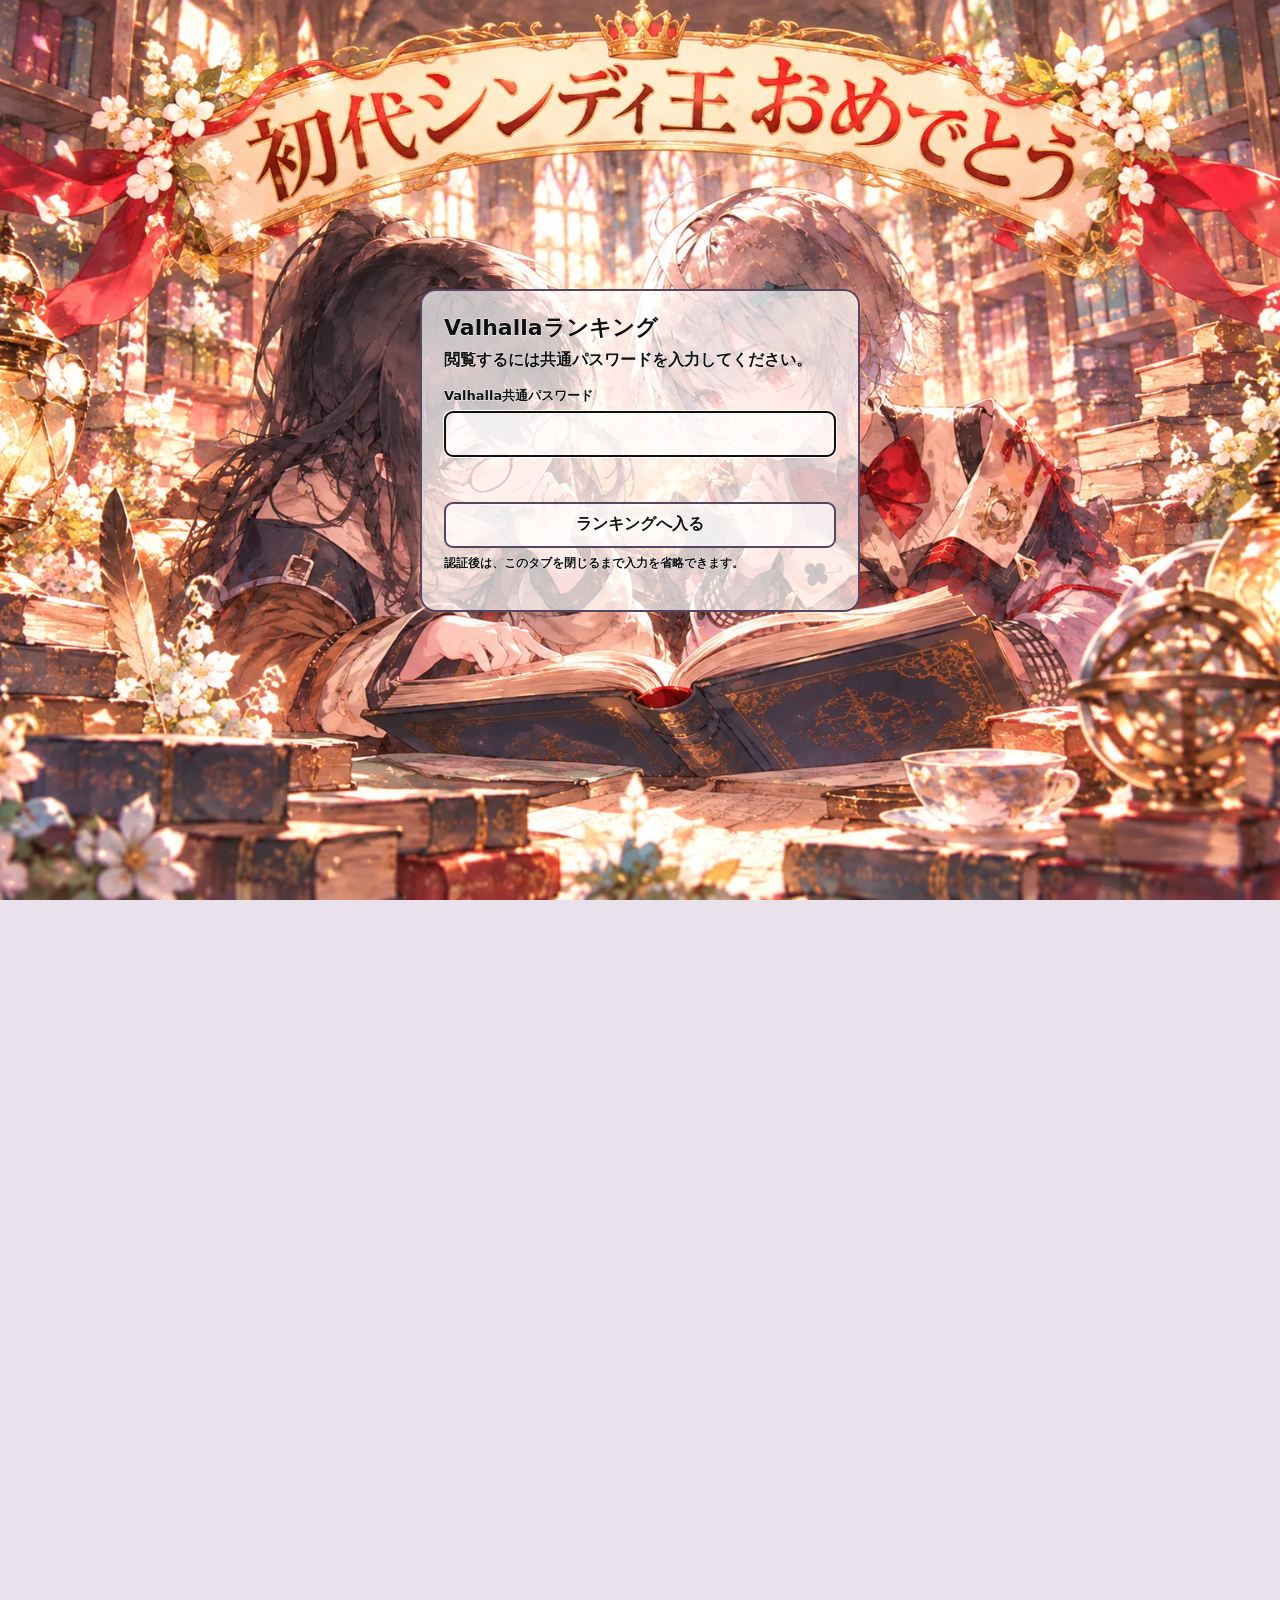
<file: index.html>
<!doctype html>
<html lang="ja">
  <head>
    <meta charset="utf-8" />
    <meta
      name="viewport"
      content="width=device-width,initial-scale=1,maximum-scale=1"
    />
    <meta
      http-equiv="Cache-Control"
      content="no-cache, no-store, must-revalidate"
    />
    <title>メメントモリ W178 Valhalla専用アプリ</title>
    <meta name="theme-color" content="#554761" />
    <meta name="mobile-web-app-capable" content="yes" />
    <meta name="apple-mobile-web-app-capable" content="yes" />
    <meta name="apple-mobile-web-app-status-bar-style" content="black-translucent" />
    <meta name="apple-mobile-web-app-title" content="Valhalla" />
    <link rel="manifest" href="manifest.webmanifest?v=69" />
    <link rel="apple-touch-icon" sizes="180x180" href="pwa-icon-180.png?v=69" />
    <script src="pwa.js?v=73" defer></script>
    <link rel="stylesheet" href="dashboard.css?v=93" />
    <link rel="stylesheet" href="discord-fix.css?v=50" />
    <link rel="stylesheet" href="site-auth.css?v=85" />
    <style>
      .knowledgeButton{background:#2e7890!important}
      .knowledgePage{display:none;position:fixed;inset:0;z-index:100;overflow-y:auto;background:#0e1117;color:#f2f5f7;font-family:system-ui,"Yu Gothic UI",sans-serif}
      .knowledgePage:target{display:block}
      .imageViewer{display:none!important}
      .imageViewer:target{display:block!important}
      .knowledgeHead{position:sticky;top:0;z-index:2;display:flex;justify-content:space-between;align-items:center;gap:10px;padding:14px 16px;border-bottom:1px solid #303847;background:#151b24}
      .knowledgeHead h2{margin:0;font-size:22px}
      .knowledgeAction{display:inline-flex;min-height:44px;align-items:center;justify-content:center;padding:10px 12px;border:1px solid #303847;border-radius:9px;color:#f2f5f7;font-weight:800;text-decoration:none;text-align:center}
      .knowledgeClose{background:#914348}
      .knowledgeBack{margin-bottom:14px;background:#202632}
      .knowledgeBranches{display:grid;grid-template-columns:repeat(2,minmax(0,1fr));gap:14px;width:min(900px,100%);margin:0 auto;padding:18px}
      .knowledgeBranches .branch{display:flex;min-height:110px;align-items:center;justify-content:center;padding:18px;border:1px solid #303847;border-radius:13px;background:#171c24;color:#f2f5f7;font-size:18px;font-weight:800;text-align:center;text-decoration:none}
      .knowledgePage .content{width:min(1100px,100%);margin:auto;padding:18px}
      .knowledgeList{display:grid;gap:16px}
      .knowledgeEntry{padding:14px;border:1px solid #303847;border-radius:12px;background:#171c24}
      .knowledgeEntry h3{margin:0 0 10px;font-size:20px}
      .knowledgeEntry h4{margin:16px 0 8px;font-size:17px}
      .knowledgeEntry p,.knowledgeEntry li{color:#d8dee7;font-size:16px;line-height:1.75}
      .knowledgeEntry p{margin:8px 0}
      .knowledgeEntry ul{margin:8px 0;padding-left:22px}
      .knowledgeEntry img{display:block;width:100%;height:auto;border-radius:8px}
      .zoomLink{display:block;color:#f2f5f7;text-decoration:none}
      .evidenceGrid{display:grid;grid-template-columns:repeat(2,minmax(0,1fr));gap:10px;margin-top:12px}
      .evidenceGrid.one{grid-template-columns:minmax(0,1fr)}
      .firstKnowledgeImage{width:min(100%,320px);margin-inline:auto}
      .knowledgePage .term{display:grid;gap:4px;margin-top:12px;padding:14px;border:1px solid #303847;border-radius:10px;background:#171c24}
      .knowledgePage .term span{color:#d8dee7;font-size:16px;line-height:1.65}
      .knowledgeAuthor{margin-top:18px;padding:14px 4px 4px;border-top:1px solid #303847;color:#9fa9b6;font-size:14px;text-align:right}
      .knowledgeImage img{display:block;max-width:100%;height:auto;margin:auto;border-radius:8px}
      .zoomHint{display:block;margin-top:8px;color:#8dc9ff;font-size:13px;text-align:center}
      .zoomGallery{display:grid;gap:14px;max-width:1350px;margin:auto;padding:14px}
      .zoomGallery img{display:block;width:auto;max-width:100%;height:auto;margin:auto;border-radius:8px}
      @media(max-width:700px){.knowledgeBranches{grid-template-columns:1fr;padding:12px}.knowledgeBranches .branch{min-height:74px}.knowledgeHead{padding:10px 12px}.knowledgeHead h2{font-size:18px}.knowledgePage .content{padding:12px}.evidenceGrid{grid-template-columns:1fr}.firstKnowledgeImage{width:min(78vw,280px)}.knowledgeEntry{padding:12px}.knowledgeEntry p,.knowledgeEntry li,.knowledgePage .term span{font-size:16px}}
    </style>
    <link rel="stylesheet" href="knowledge.css?v=99" />
    <link rel="stylesheet" href="territory-points.css?v=88" />
    <script src="site-auth.js?v=53" defer></script>
  </head>
  <body>
    <main id="top">
      <div class="head">
        <div>
          <h1>メメントモリ W178 Valhalla専用アプリ</h1>
          <p id="updated">データ未取得</p>
        </div>
        <button id="refresh">最新データを取得</button>
      </div>
      <nav>
        <button id="tg" class="active">🏰 ギルド戦力</button
        ><button id="tp">👤 個人戦力</button
        ><a href="formations.html">⚔ みんなの編成</a
        ><a class="termsButton guildKnowledgeTitle" href="#termsMenu">📖 ギルバト知識講座</a
        ><a class="knowledgeButton" href="#knowledgeMenu">💧 知識の泉</a>
        <a class="knowledgeButton" href="#knowledgeExchange">📝 自由掲示板</a>
        <a class="installGuideButton" href="#appInstallGuide">📱 アプリ化への手順</a>
        <a class="territoryButton" href="#territoryPoints">🗺 177～180鯖 拠点ポイント表</a>
      </nav>
      <section id="guildSection">
        <div class="controls">
          <select id="gworld">
            <option value="all">W177–180 統合</option>
            <option value="177">W177</option>
            <option value="178">W178</option>
            <option value="179">W179</option>
            <option value="180">W180</option></select
          ><select id="gclass">
            <option value="all">全クラス</option>
            <option value="gm">Grandmaster</option>
            <option value="ex">Expert</option>
            <option value="el">Elite</option></select
          ><input id="gq" placeholder="ギルド名検索" value="Valhalla" /><select
            id="glim"
          >
            <option value="48">TOP48</option>
            <option value="100">TOP100</option>
            <option value="9999">すべて</option>
          </select>
        </div>
        <div class="cards">
          <article><small>表示ワールド</small><b id="gw">-</b></article>
          <article><small>表示ギルド数</small><b id="gc">-</b></article>
          <article><small>検索順位</small><b id="grank">-</b></article>
          <article><small>16位ボーダー</small><b id="g16">-</b></article>
        </div>
        <div class="table">
          <table>
            <thead>
              <tr>
                <th>#</th>
                <th>World</th>
                <th>ギルド</th>
                <th class="num">戦闘力</th>
                <th class="num">億</th>
                <th class="num">人数</th>
                <th>クラス</th>
              </tr>
            </thead>
            <tbody id="gb"></tbody>
          </table>
        </div>
      </section>
      <section id="playerSection" hidden>
        <div class="controls">
          <select id="pw">
            <option value="all">W177–180 統合</option>
            <option value="177">W177</option>
            <option value="178">W178</option>
            <option value="179">W179</option>
            <option value="180">W180</option></select
          ><input id="pq" placeholder="プレイヤー／ギルド検索" /><select
            id="plim"
          >
            <option value="100">TOP100</option>
            <option value="200">TOP200</option>
            <option value="9999">すべて</option>
          </select>
        </div>
        <div class="cards">
          <article><small>プレイヤー数</small><b id="pc">-</b></article>
          <article><small>1位戦闘力</small><b id="ptop">-</b></article>
          <article><small>検索該当</small><b id="ph">-</b></article>
          <article><small>表示範囲</small><b id="pscope">統合</b></article>
        </div>
        <div class="table">
          <table class="players">
            <thead>
              <tr>
                <th>#</th>
                <th>World</th>
                <th>プレイヤー</th>
                <th>ギルド</th>
                <th class="num">戦闘力</th>
                <th>使用キャラ</th>
              </tr>
            </thead>
            <tbody id="pb"></tbody>
          </table>
        </div>
      </section>
    </main>
    <dialog id="dialog">
      <div class="dialogHead">
        <div>
          <h2 id="dtitle"></h2>
          <p>取得済み個人ランキング内のTOP10</p>
        </div>
        <button id="close">閉じる</button>
      </div>
      <div id="db" class="memberList"></div>
    </dialog>
    <dialog id="charDialog">
      <div class="dialogHead">
        <div>
          <h2 id="ctitle">キャラ詳細</h2>
          <p>Lv240・スキル最大／専用武器LRメタトロン基準</p>
        </div>
        <button id="cclose">閉じる</button>
      </div>
      <div id="cbody" class="charDetail"></div>
    </dialog>

    <section class="termsPage" id="termsMenu">
      <header class="termsHead">
        <h2 class="guildKnowledgeTitle">ギルバト知識講座</h2>
        <a class="termsAction termsClose" href="#top">閉じる</a>
      </header>
      <div class="termsBranches">
        <a class="termsBranch" href="#termsPage"
          >ギルバト用語<small>ギルドバトルで使われる言葉を確認</small></a
        ><a class="termsBranch" href="#abbrPage"
          >ギルバト略語<small>チャットなどで使われる略し方を確認</small></a
        ><a class="termsBranch" href="#knowledgeGrandBattle">グラバト知識</a
        ><a class="termsBranch" href="#knowledgeBasic">ギルバト知識</a
        ><a class="termsBranch" href="#knowledgeIntermediate">ギルバト知識中級編</a
        ><a class="termsBranch" href="#knowledgeOffense">ギルバト進攻</a
        ><a class="termsBranch" href="#knowledgeDefense">ギルバト防衛</a
        ><a class="termsBranch" href="#knowledgeGuildBattlePoints">ギルバトポイント計算</a
        ><a class="termsBranch" href="#knowledgeCommanderWelcome">指揮官について</a
        ><a class="termsBranch" href="#knowledgeSubParty">サブパについて</a
        >
      </div>
    </section>
    <section class="termsPage" id="termsPage">
      <header class="termsHead">
        <h2>ギルバト用語</h2>
        <a class="termsAction termsClose" href="#top">閉じる</a>
      </header>
      <div class="termsContent">
        <a class="termsAction termsBack" href="#termsMenu"
          >← 用語・略語の選択へ戻る</a
        >
      </div>
      <div class="termsBranches termsBranchesThree">
        <a class="termsBranch" href="#basicTerms"
          >基本用語<small>ギルバトで使用する基本的な言葉</small></a
        ><a class="termsBranch" href="#commanderTerms"
          >指揮官指示<small>指揮官が出す指示の意味</small></a
        ><a class="termsBranch" href="#mapTerms"
          >MAP指示<small>拠点下部に書かれている指示</small></a
        >
      </div>
    </section>
    <section class="termsPage" id="basicTerms">
      <header class="termsHead">
        <h2>基本用語</h2>
        <a class="termsAction termsClose" href="#top">閉じる</a>
      </header>
      <div class="termsContent">
        <a class="termsAction termsBack" href="#termsPage"
          >← ギルバト用語へ戻る</a
        >
        <div class="termItem">
          <b>オペレーター</b
          ><span
            >通称「オペ」。各拠点に投入済みの編成を並び替えている人を指します。</span
          >
        </div>
        <div class="termItem">
          <b>キープ</b
          ><span
            >防衛時に自ギルドが保有する拠点に投入する編成数を指します。</span
          >
        </div>
        <div class="termItem">
          <b>KO数</b
          ><span
            >進攻・防衛のどちらでも、1キャラ撃破すると1KOがカウントされます。1体編成の撃破は1KO、5体編成の撃破は5KOです。PT数ではなくKILL数でカウントします。</span
          >
        </div>
        <div class="termItem">
          <b>5体</b
          ><span
            >指示された拠点に5体編成（メイン・サブパ）を投入する指示です。</span
          >
        </div>
        <div class="termItem">
          <b>先落とし</b
          ><span>ギルバト開始後の早い時間に拠点を陥落させることです。</span>
        </div>
        <div class="termItem">
          <b>指揮官</b
          ><span>ギルバトの指示全般を請け負っている人を指します。</span>
        </div>
        <div class="termItem">
          <b>縦積み</b
          ><span
            >すべての編成を崩し、デバフとして最小編成で手持ちのキャラを投入することです。</span
          >
        </div>
        <div class="termItem">
          <b>デバフ</b
          ><span
            >各自が所有するキャラで、メイン・サブパで使用しないキャラすべてを指します。</span
          >
        </div>
        <div class="termItem">
          <b>MAP指示</b
          ><span
            >ギルバトMAPを開いたとき、各拠点の下に表示されている指示を指します。</span
          >
        </div>
      </div>
    </section>
    <section class="termsPage" id="commanderTerms">
      <header class="termsHead">
        <h2>指揮官指示</h2>
        <a class="termsAction termsClose" href="#top">閉じる</a>
      </header>
      <div class="termsContent">
        <a class="termsAction termsBack" href="#termsPage"
          >← ギルバト用語へ戻る</a
        >
        <div class="termItem">
          <b>△△にデバフ入れて</b
          ><span
            >△△は拠点名です。防衛時は最小編成（教会1体、城2体、神殿3体）を指定された拠点に投入します。進攻時は必ず5体編成を投入してください。</span
          >
        </div>
        <div class="termItem">
          <b>△△にデバフたいて</b
          ><span
            >△△は拠点名です。進攻時のオーダーで、「40デバフたいて」なら40KOさせる指示です。KO数は各拠点を開くと確認できます。</span
          >
        </div>
        <div class="termItem">
          <b>△△に5体入れて</b
          ><span
            >△△は拠点名です。メインPTの5体編成のみを投入する指示です。名指しでも出る指示なので、まず誰に出ているのか確認し、指名がなければ自分の編成を投入して構いません。</span
          >
        </div>
        <div class="termItem">
          <b>△△削って</b
          ><span
            >△△は拠点名です。進攻目標拠点のデバフ編成を減らす指示です。主に名指しで出るため、誰に出ている指示なのかよく確認してください。</span
          >
        </div>
        <div class="termItem">
          <b>××分から〇〇キープ</b
          ><span
            >時間はギルバトMAP上部に表示されるゲーム内時間を指します。現実の時間と混同しないでください。〇〇キープは維持する編成数です。各拠点に投入済みの編成数は、拠点上部の数字で確認できます。「10」なら10編成が投入済みです。指示より少なければ自分のデバフ編成を投入してください。反対に多すぎる場合（40キープの指示で60を超えている場合など）は、特別な指示がない限り追加投入しないでください。</span
          >
        </div>
      </div>
    </section>
    <section class="termsPage" id="mapTerms">
      <header class="termsHead">
        <h2>MAP指示</h2>
        <a class="termsAction termsClose" href="#top">閉じる</a>
      </header>
      <div class="termsContent">
        <a class="termsAction termsBack" href="#termsPage"
          >← ギルバト用語へ戻る</a
        >
        <div class="termItem">
          <b>確定済</b
          ><span
            >当日、自ギルドによる占領が確定した拠点です。デバフ編成・メイン編成ともに、投入すると無駄になるため一切投入しないでください。</span
          >
        </div>
        <div class="termItem">
          <b>先置き</b
          ><span
            >ギルバトにリアルタイムで参加できない人に向けた指示です。参加できない場合は、この指示が出ている拠点に手持ちのデバフすべてと、メイン編成・サブ編成すべてをあらかじめ投入してください。</span
          >
        </div>
        <div class="termItem">
          <b>放棄</b
          ><span
            >防衛拠点の放棄を指します。デバフ編成・メイン編成ともに絶対に投入しないでください。</span
          >
        </div>
        <div class="termItem">
          <b>〇〇キープ</b
          ><span
            >投入編成の最低維持数を表します。40キープなら40編成を積みます。40体ではないので間違えないようにしてください。</span
          >
        </div>
      </div>
    </section>
    <section class="termsPage" id="abbrPage">
      <header class="termsHead">
        <h2>ギルバト略語</h2>
        <a class="termsAction termsClose" href="#top">閉じる</a>
      </header>
      <div class="termsContent">
        <a class="termsAction termsBack" href="#termsMenu"
          >← 用語・略語の選択へ戻る</a
        >
      </div>
      <div class="termsBranches">
        <a class="termsBranch" href="#abbrCommander"
          >指揮官指示<small>指揮官がチャットで使う略した指示</small></a
        ><a class="termsBranch" href="#abbrBase"
          >拠点名<small>ギルバトの拠点名を表す略語</small></a
        >
      </div>
    </section>
    <section class="termsPage" id="abbrCommander">
      <header class="termsHead">
        <h2>略語・指揮官指示</h2>
        <a class="termsAction termsClose" href="#top">閉じる</a>
      </header>
      <div class="termsContent">
        <a class="termsAction termsBack" href="#abbrPage"
          >← ギルバト略語へ戻る</a
        >
        <div class="termItem">
          <b>△△5</b
          ><span
            >△△は拠点名です。指示された拠点に、メインまたはサブパの5体編成を投入する指示です。</span
          >
        </div>
        <div class="termItem">
          <b>△△D</b
          ><span
            >△△は拠点名です。指示された拠点に、MAP指示に記載されている編成数まで積む指示です。</span
          >
        </div>
        <div class="termItem">
          <b>△△縦</b
          ><span
            >△△は拠点名です。指定された拠点に即時で縦積みする指示です。</span
          >
        </div>
        <div class="termItem">
          <b>○○m</b
          ><span
            >○○は数字、mはminutes（分）の略です。例：「15m」なら15分を表します。</span
          >
        </div>
        <div class="termItem">
          <b>○○k</b
          ><span
            >○○は数字、kはkeep（キープ）の略です。拠点の防衛編成数を指示するときなどに使います。</span
          >
        </div>
        <div class="termItem">
          <b>81</b
          ><span
            >進攻時、5体のデバフ編成8つと、メインまたはサブパ1つを投入する指示です。</span
          >
        </div>
        <div class="termItem">
          <b>メ</b><span>メインパーティーの残弾数を報告する略語です。</span>
        </div>
        <div class="termItem">
          <b>残</b
          ><span
            >メイン・サブパ分を除いた、残りのデバフ数を報告する略語です。残弾0の場合は報告不要です。スタミナ残量は編成画面を開き、右上に表示されている数値で確認できます。</span
          >
        </div>
      </div>
    </section>
    <section class="termsPage" id="abbrBase">
      <header class="termsHead">
        <h2>略語・拠点名</h2>
        <a class="termsAction termsClose" href="#top">閉じる</a>
      </header>
      <div class="termsContent">
        <a class="termsAction termsBack" href="#abbrPage"
          >← ギルバト略語へ戻る</a
        >
        <div class="termItem"><b>BR</b><span>ブラッセル</span></div>
        <div class="termItem"><b>MD</b><span>モダーヴ</span></div>
        <div class="termItem"><b>GL</b><span>グラべンスティン</span></div>
        <div class="termItem"><b>SH</b><span>シメイ</span></div>
        <div class="termItem"><b>WS</b><span>ウィスケルケー</span></div>
      </div>
    </section>
    <section class="knowledgePage territoryPointsPage" id="territoryPoints">
      <header class="knowledgeHead">
        <h2>177～180鯖 拠点ポイント表</h2>
        <a class="knowledgeAction knowledgeClose" href="#top">閉じる</a>
      </header>
      <div class="content territoryContent">
        <section class="territorySurface territoryWorldControls" aria-label="ワールド選択">
          <div class="territoryWorldRow">
            <button type="button" data-territory-world="177">W177</button>
            <button type="button" data-territory-world="178">W178</button>
            <button type="button" data-territory-world="179">W179</button>
            <button type="button" data-territory-world="180">W180</button>
          </div>
          <button type="button" class="territoryAllWorlds is-selected" data-territory-world="all">4鯖統合</button>
        </section>
        <section class="territorySurface territoryPeriodControls" aria-label="集計期間選択">
          <button type="button" class="is-selected" data-territory-period="daily">当日</button>
          <button type="button" data-territory-period="weekly">週間</button>
          <button type="button" data-territory-period="monthly">月間</button>
          <button type="button" data-territory-period="previous">前月ポイント結果</button>
        </section>
        <p class="territoryStatus" id="territoryStatus">ポイントデータを読み込んでいます。</p>
        <section class="territorySurface territorySummary" id="territorySummary" hidden></section>
        <div class="territoryTableWrap">
          <table class="territoryTable">
            <thead><tr><th>#</th><th>ギルド</th><th>教会</th><th>城</th><th>神殿</th><th>合計pt</th></tr></thead>
            <tbody id="territoryRows"></tbody>
          </table>
        </div>
      </div>
    </section>
    <section class="knowledgePage" id="appInstallGuide">
      <header class="knowledgeHead">
        <h2>アプリ化への手順</h2>
        <a class="knowledgeAction knowledgeClose" href="#top">閉じる</a>
      </header>
      <p class="installDevicePrompt">使用している端末を選んでください。</p>
      <div class="knowledgeBranches installDeviceBranches">
        <a class="branch" href="#appInstallIos">📱 iPhone・iPad</a>
        <a class="branch" href="#appInstallAndroid">🤖 Android</a>
        <a class="branch" href="#appInstallPc">💻 PC</a>
      </div>
    </section>
    <section class="knowledgePage" id="appInstallIos">
      <header class="knowledgeHead"><h2>iPhone・iPad</h2><a class="knowledgeAction knowledgeClose" href="#top">閉じる</a></header>
      <div class="content">
        <a class="knowledgeAction knowledgeBack" href="#appInstallGuide">← 端末選択へ戻る</a>
        <article class="knowledgeEntry">
          <p>Safariを使って、Valhallaランキングをホーム画面へ追加します。</p>
          <ol class="installGuideList">
            <li>Safariでこのランキングを開きます。</li>
            <li>画面下部の共有ボタン（四角から上向き矢印）を押します。</li>
            <li>メニューを下へ動かし、「ホーム画面に追加」を押します。</li>
            <li>名前を確認して、右上の「追加」を押します。</li>
            <li>ホーム画面のValhallaアイコンから起動します。</li>
          </ol>
          <figure class="installGuideImage"><img src="install-guide-assets/ios.svg" alt="iPhoneとiPadでホーム画面に追加する操作図" /><figcaption>共有ボタン → ホーム画面に追加 → 追加、の順です。</figcaption></figure>
        </article>
        <article class="knowledgeEntry"><h3>アイコンが更新されない場合</h3><p>ホーム画面の古いアイコンを削除してから、上の手順でもう一度追加してください。登録済みの編成やランキングデータは消えません。</p><figure class="installGuideImage"><img src="install-guide-assets/refresh.svg" alt="古いアイコンを削除して再追加する流れ" /></figure></article>
      </div>
    </section>
    <section class="knowledgePage" id="appInstallAndroid">
      <header class="knowledgeHead"><h2>Android</h2><a class="knowledgeAction knowledgeClose" href="#top">閉じる</a></header>
      <div class="content">
        <a class="knowledgeAction knowledgeBack" href="#appInstallGuide">← 端末選択へ戻る</a>
        <article class="knowledgeEntry">
          <p>Google Chromeを使って、Valhallaランキングをホーム画面へ追加します。</p>
          <ol class="installGuideList">
            <li>Google Chromeでこのランキングを開きます。</li>
            <li>右上の「︙」を押します。</li>
            <li>「アプリをインストール」または「ホーム画面に追加」を押します。</li>
            <li>確認画面で「インストール」または「追加」を押します。</li>
            <li>ホーム画面のValhallaアイコンから起動します。</li>
          </ol>
          <figure class="installGuideImage"><img src="install-guide-assets/android.svg" alt="AndroidのChromeでアプリをインストールする操作図" /><figcaption>メニューの表記は機種により「アプリをインストール」または「ホーム画面に追加」です。</figcaption></figure>
        </article>
        <article class="knowledgeEntry"><h3>アイコンが更新されない場合</h3><p>ホーム画面の古いアイコンを削除してから、上の手順でもう一度追加してください。登録済みの編成やランキングデータは消えません。</p><figure class="installGuideImage"><img src="install-guide-assets/refresh.svg" alt="古いアイコンを削除して再追加する流れ" /></figure></article>
      </div>
    </section>
    <section class="knowledgePage" id="appInstallPc">
      <header class="knowledgeHead"><h2>PC（Chrome・Edge）</h2><a class="knowledgeAction knowledgeClose" href="#top">閉じる</a></header>
      <div class="content">
        <a class="knowledgeAction knowledgeBack" href="#appInstallGuide">← 端末選択へ戻る</a>
        <article class="knowledgeEntry">
          <p>ChromeまたはEdgeから、Valhallaランキングをアプリとしてインストールします。</p>
          <ol class="installGuideList">
            <li>ChromeまたはEdgeでこのランキングを開きます。</li>
            <li>アドレスバー右側のインストールアイコンを押します。表示されない場合は、ブラウザのメニューから「アプリをインストール」を選びます。</li>
            <li>「インストール」を押します。</li>
          </ol>
          <figure class="installGuideImage"><img src="install-guide-assets/pc.svg" alt="パソコンのChromeとEdgeでアプリをインストールする操作図" /><figcaption>アドレスバーにアイコンがない場合は、右上のブラウザメニューを開いてください。</figcaption></figure>
        </article>
      </div>
    </section>
    <section class="knowledgePage" id="knowledgeMenu">
      <header class="knowledgeHead">
        <h2>知識の泉</h2>
        <a class="knowledgeAction knowledgeClose" href="#top">閉じる</a>
      </header>
      <div class="knowledgeBranches">
        <a class="branch" href="#knowledgeShop"
          >ショップアイテムの交換及び購入について</a
        >
        <a class="branch" href="#knowledgeNewCharacters">新キャラ情報</a>
        <a class="branch" href="#knowledgeLinks">おすすめサイト、ページ</a>
      </div>
    </section>

    <section class="knowledgePage" id="knowledgeGrandBattle">
      <header class="knowledgeHead">
        <h2>グラバト知識</h2>
        <a class="knowledgeAction knowledgeClose" href="#top">閉じる</a>
      </header>
      <div class="content">
        <a class="knowledgeAction knowledgeBack" href="#termsMenu">← ギルバト知識講座へ戻る</a>
        <div class="knowledgeList">
          <article class="knowledgeEntry">
            <h3>グラバトについての説明</h3>
            <h4>まず、グラバトとは？</h4>
            <ul>
              <li>教会16箇所（各1P・計16P）</li>
              <li>城4箇所（各2P・計8P）</li>
              <li>神殿1箇所（4P・計4P）</li>
            </ul>
            <p>初日は24P、2日目以降は28Pを毎日奪い合い、トータル164Pのうち最も多くポイントを獲得したギルドが1位になります。</p>
            <h4>各グループ帯（戦闘力順）</h4>
            <ul>
              <li>グランドマスター（1位〜16位）</li>
              <li>エキスパート（17位〜32位）</li>
              <li>エリート（33位〜48位）</li>
            </ul>
            <p>各戦力帯でランダムに4つのブロックへ振り分けられます。マッチングは火曜日の7時30分に確定し、拠点の配置もそのタイミングで確定します。なお、拠点の配置も完全ランダムです。</p>
          </article>

          <article class="knowledgeEntry">
            <h3>1. グラバトの拠点の取り方について</h3>
            <p>グラバトは確定箇所を増やしてポイントを積み重ねます。例えば、その日は多くポイントを取れても、翌日に全ての拠点へ布告される状況ができてしまうと非常に悪いです。</p>
            <p>確定地は上と下が多いため、ほとんどの強いギルドは初日の盤面を見て、上を固めるか下を固めるかを決めます。左と右に拠点が固まっている場合、左側なら下、右側なら上を布告して確定地を増やします。</p>
            <figure class="installGuideImage">
              <img src="knowledge-assets/grand-battle/upper-lower-example.jpg" alt="下側を赤、上側を青で示したグラバト確定地の見本">
              <figcaption>見本（下が赤、上が青）</figcaption>
            </figure>
            <p>上を固めるギルドは、基本的に火曜・水曜・木曜は青の箇所を重点的に布告します。下を固めるギルドは赤の箇所を重点的に布告します。</p>
            <p>そうすると金曜日ごろに赤対青の一騎打ちが起こります。全面対決の前に、いかに上手く拠点を固められるかが肝になります。</p>
          </article>

          <article class="knowledgeEntry">
            <h3>2. グラバトでよくある事</h3>
            <h4>①談合</h4>
            <p>よくあるケースが、グループ1位・2位のギルドが8位以下のギルドのみとマッチングした時です。談合側の言い分は、90％ほど強い側が「このままだとつまらないと思ったので、談合しました」といった形で、自分たちがボコボコにされるのが嫌なので、それらしいことを言ってきます。</p>
            <h4>②45分縦積みのみ</h4>
            <p>これもかなり多いです。ポイントを取るゲームで45分縦積みをして、勝ったような動きをしてくるところがあります。これをしてくるところはグラバトがポイントの取り合いだと知らないので、適当に攻め続けて、他の拠点でしっかりポイントを取りましょう。</p>
            <h4>③煽ってくる</h4>
            <p>負けたら煽ってくるところがあります（90％以上がエキスパートとの境目のギルド）。こういうギルドは適当にあしらいましょう。</p>
            <h4>④逃げ回るだけで全くバトルがない</h4>
            <p>これもかなり想定されます。すごく小さなエリアで三国志が始まります。この時は報酬大量ゲットのうまうまタイムですので、いっぱい取りましょう。また、全制覇を狙えるチャンスでもあるので狙っていきましょう。</p>
          </article>

          <article class="knowledgeEntry">
            <h3>3. グラバトで重要な教会</h3>
            <figure class="installGuideImage">
              <img src="knowledge-assets/grand-battle/important-churches.jpg" alt="グラバトで重要な教会を示したマップ">
              <figcaption>重要教会の位置と優先度</figcaption>
            </figure>
            <p>教会の優先度はこちらになります。上の要所はクシェルのみ、下は3箇所あります。</p>
            <h4>①クシェル</h4>
            <p><b>※ここは最重要な教会になります。</b></p>
            <ul>
              <li>城2つ、教会3箇所に布告できます。</li>
              <li>グラバトにおいて布告負けは当たり前になるので、布告先を多く取れる拠点はかなり重要です。</li>
              <li>右側から左側へ行くには、アインかクシェルのどちらかを必ず経由しなければなりません。</li>
              <li>アインで布告負けが続いた時は、クシェル以外の道がほぼない状態になるので、早落とししてでも手に入れなければならない拠点です。</li>
            </ul>
            <h4>②-1 アメト</h4>
            <ul>
              <li>下を固めるために必ず必要な拠点の1つです。</li>
              <li>城2つ、教会2つに布告できます。</li>
              <li>下では唯一、城2つに布告できます。</li>
              <li>下の要所全てに布告できる重要な拠点です。</li>
            </ul>
            <h4>②-2 マリン</h4>
            <ul>
              <li>下を固めるために必ず必要な拠点です。</li>
              <li>教会4つに布告できる唯一の拠点です。</li>
              <li>強いギルドの人でないと「ここは重要な拠点なの？」と思われがちな拠点です。</li>
              <li>マリンがないと下で確定地を作れません。</li>
              <li>下を固める場合、マリンがないとそもそも話にならないレベルです。</li>
            </ul>
            <h4>③ラペン</h4>
            <ul>
              <li>城以外で左側に隣接する唯一の拠点です。</li>
              <li>城1つ、教会2つに布告できます。</li>
              <li>下の要所であるアメト、マリンに布告できる唯一の拠点です。</li>
            </ul>
            <p><b>上記の4箇所が、グラバトの拠点における要所になります。</b></p>
            <p>分からないことが多くなると思うので、少しずつ覚えていきましょう。</p>
          </article>
        </div>
        <div class="knowledgeAuthor">作成者：颯</div>
      </div>
    </section>

    <section class="knowledgePage" id="knowledgeBasic">
      <header class="knowledgeHead">
        <h2>ギルバト知識</h2>
        <a class="knowledgeAction knowledgeClose" href="#top">閉じる</a>
      </header>
      <div class="content">
        <a class="knowledgeAction knowledgeBack" href="#termsMenu">← ギルバト知識講座へ戻る</a>
        <div class="knowledgeList">
          <article class="knowledgeEntry">
            <h3>疲弊度の違いと狙い目</h3>
            <h4>進行側の疲弊</h4>
            <p>
              進行側はKO数に応じてスピード・攻撃力・防御力が低下し、このように疲弊します。上限は100のため、100以上はデバフが入りません。
            </p>
            <div class="evidenceGrid one">
              <a class="zoomLink firstKnowledgeImage" href="#knowledgeImage1"
                ><img
                  src="knowledge-assets/1-1.png"
                  alt="進行側の疲弊表"
                /><span class="zoomHint">疲弊表をタップして拡大</span></a
              >
            </div>
            <h4>防衛側の疲弊</h4>
            <p>
              防衛側は上限が200になり、進行側と同様に上限以上はデバフが入りません。
            </p>
            <div class="evidenceGrid">
              <a class="zoomLink" href="#knowledgeImage2"
                ><img
                  src="knowledge-assets/2-1.png"
                  alt="防衛側の疲弊表・前半"
                /><span class="zoomHint">タップして拡大</span></a
              ><a class="zoomLink" href="#knowledgeImage2"
                ><img
                  src="knowledge-assets/2-2.png"
                  alt="防衛側の疲弊表・後半"
                /><span class="zoomHint">タップして拡大</span></a
              >
            </div>
          </article>

          <article class="knowledgeEntry">
            <h3>高戦力に攻められ、30キープ指示の場合</h3>
            <p>
              デバフが100前後になるまでメインなどの強い編成を入れず、最小編成で耐えて調整することで無駄な敗北が減ります。移動している人が頑張っても2つが限界で、3つ以上は同時に弄れません。
            </p>
            <div class="evidenceGrid one">
              <a class="zoomLink" href="#knowledgeImage3"
                ><img
                  src="knowledge-assets/3-1.png"
                  alt="30キープ時の拠点情報"
                /><span class="zoomHint">拠点情報をタップして拡大</span></a
              >
            </div>
          </article>

          <article class="knowledgeEntry">
            <h3>理解度の高いギルド同士の対決</h3>
            <p>
              理解度の高いギルド同士の対決では、序盤は中間層とランカーのサブ同士の戦いになります。そのため、下の画像のような展開が10～20分近く行われます。
            </p>
            <div class="evidenceGrid">
              <a class="zoomLink" href="#knowledgeImage4"
                ><img
                  src="knowledge-assets/4-1.png"
                  alt="対戦展開1"
                /><span class="zoomHint">タップして拡大</span></a
              ><a class="zoomLink" href="#knowledgeImage4"
                ><img
                  src="knowledge-assets/4-2.png"
                  alt="対戦展開2"
                /><span class="zoomHint">タップして拡大</span></a
              ><a class="zoomLink" href="#knowledgeImage4"
                ><img
                  src="knowledge-assets/4-3.png"
                  alt="対戦展開3"
                /><span class="zoomHint">タップして拡大</span></a
              ><a class="zoomLink" href="#knowledgeImage4"
                ><img
                  src="knowledge-assets/4-4.png"
                  alt="対戦展開4"
                /><span class="zoomHint">タップして拡大</span></a
              >
            </div>
          </article>

          <article class="knowledgeEntry">
            <h3>防衛時の配置の形</h3>
            <h4>上に5体を固めている時</h4>
            <p>
              この形は、相手のリアルタイム参加者が20人前後の時に、相手へデバフを使わせたい場合に使います。基本的には先置きでの使用が多く、終盤に相手へデバフを使わせたい場合もこの形になる可能性があります。
            </p>
            <h4>メリット</h4>
            <p>
              相手は強い編成で攻撃すると撃ち抜いてしまう可能性があるため、早い時間には使えず、デバフを入れながら少しずつしか進めません。上が抜かれないため、下のデバフも削られません。
            </p>
            <h4>デメリット</h4>
            <p>
              一定の時間になった時にすべて下げないと、強いメイン編成にすべて倒されてしまいます。
            </p>
            <div class="evidenceGrid one">
              <a class="zoomLink" href="#knowledgeImage5"
                ><img
                  src="knowledge-assets/5-1.png"
                  alt="上に5体を固めた配置"
                /><span class="zoomHint">配置画像をタップして拡大</span></a
              >
            </div>
            <h4>間隔を空けて5体を置いている時</h4>
            <p>
              進行されている防衛の際は、基本的にこの形です。2体置きなら約20間隔、3体置きなら約14間隔で配置しています。多くのギルドが、この2つの配置を採用しています。
            </p>
            <div class="evidenceGrid">
              <a class="zoomLink" href="#knowledgeImage6"
                ><img
                  src="knowledge-assets/6-1.png"
                  alt="間隔を空けた配置1"
                /><span class="zoomHint">タップして拡大</span></a
              ><a class="zoomLink" href="#knowledgeImage6"
                ><img
                  src="knowledge-assets/6-2.png"
                  alt="間隔を空けた配置2"
                /><span class="zoomHint">タップして拡大</span></a
              >
            </div>
          </article>

          <article class="knowledgeEntry">
            <h3>ギルバトの本質</h3>
            <ul>
              <li><b>進行側：</b>時間を奪うゲーム</li>
              <li><b>防衛側：</b>時間を守るゲーム</li>
            </ul>
            <p>
              防衛側は1分1秒でも耐えることで、ギリギリに来る人が間に合って勝つケースや、間に合わず負けるケースが出てきます。進行側は常に時間を奪う進行を行います。そのため、進行側は5体で進行して時間を奪い、防衛側は最小編成で時間を守ります。
            </p>
            <h4>なぜ一番強い編成は最後なのか？</h4>
            <p>
              理由は2つあります。1つ目は、最後は進行側もデバフがなくなる可能性があること。2つ目は、相手が強い編成を序盤～中盤で使った場合、一番強い編成を抜けない可能性があることです。そのため、ギルド最強ランカーのメイン編成が先に出た側は、かなり劣勢になっている場合がほとんどです。
            </p>
            <h4>なぜ進行側が有利なのか？</h4>
            <p>
              進行側は全編成にスピードバフ10％が付くことと、デバフの入り方が防衛側と大きく異なるためです。
            </p>
            <h4>序盤に強い編成を使わず、どう落とすのか？</h4>
            <p>
              デバフを入れれば、よほど戦力差がなければ落とせます。進行側・防衛側ともにMAXデバフが入れば、5倍・6倍の戦力の編成も倒せます。
            </p>
          </article>

          <article class="knowledgeEntry">
            <h3>強いギルドはどんなギルド？</h3>
            <ul>
              <li><b>リアルタイム参加者が多い：</b>使える編成数が多いため。</li>
              <li>
                <b>メンバーの理解度が高い：</b
                >少ないデバフで効率よく相手を倒せるため。
              </li>
              <li>
                <b>移動係や指揮官のレベルが高い：</b
                >編成の重複へ対応し、その都度移動しながら臨機応変に指示できるため。
              </li>
              <li>
                <b>戦闘力以上の強さを持つメンバーがいる：</b
                >例として、戦闘力3億の人が2億のメイン編成に勝てる編成を2～3個以上持つ場合や、戦闘力1億の人が7000万のメイン編成に勝てる編成を2～3個以上持つ場合です。
              </li>
              <li>
                <b>編成数が多い：</b
                >強い5体編成が多いほどギルバトでは有利になります。
              </li>
            </ul>
            <p>
              例えば、総編成数が51対50で、デバフ数・戦力が同じ場合、両者が完璧に動いても50編成側は51編成側の最後のメイン編成を止められず、陥落または防衛失敗になる可能性があります。デバフは残っていても5体編成がなく、相手のメイン編成をあと少しで倒せないケースは非常に多くあります。そのため、同程度の戦闘力のメイン編成に勝てる5体編成は、多いほど有利です。
            </p>
          </article>

          <article class="knowledgeEntry">
            <h3>さいごに</h3>
            <p>
              知識を身につけるかどうかは自由です。楽しく遊ぶことが一番大切です😊
            </p>
            <p>
              理解度が広がれば別の楽しさも生まれ、うまくいけば今より楽しめる人も増えます😊
            </p>
            <p>
              一番大切なのはリアルを優先し、メメントモリで楽しくワイワイ遊ぶことです。課金もリアルタイム参加も、無理なく楽しみましょう😊
            </p>
          </article>
        </div>
        <div class="knowledgeAuthor">作成者：颯</div>
      </div>
    </section>
    <section class="knowledgePage imageViewer" id="knowledgeImage1">
      <header class="knowledgeHead">
        <h2>進行側の疲弊表</h2>
        <a class="knowledgeAction knowledgeClose" href="#knowledgeBasic">戻る</a>
      </header>
      <div class="zoomGallery">
        <img
          src="knowledge-assets/1-1.png"
          alt="ギルバト知識1の拡大画像"
        />
      </div>
    </section>
    <section class="knowledgePage imageViewer" id="knowledgeImage2">
      <header class="knowledgeHead">
        <h2>防衛側の疲弊表</h2>
        <a class="knowledgeAction knowledgeClose" href="#knowledgeBasic">戻る</a>
      </header>
      <div class="zoomGallery">
        <img
          src="knowledge-assets/2-1.png"
          alt="ギルバト知識2の拡大画像1"
        /><img
          src="knowledge-assets/2-2.png"
          alt="ギルバト知識2の拡大画像2"
        />
      </div>
    </section>
    <section class="knowledgePage imageViewer" id="knowledgeImage3">
      <header class="knowledgeHead">
        <h2>30キープ時の拠点情報</h2>
        <a class="knowledgeAction knowledgeClose" href="#knowledgeBasic">戻る</a>
      </header>
      <div class="zoomGallery">
        <img
          src="knowledge-assets/3-1.png"
          alt="ギルバト知識3の拡大画像"
        />
      </div>
    </section>
    <section class="knowledgePage imageViewer" id="knowledgeImage4">
      <header class="knowledgeHead">
        <h2>ギルド同士の対戦展開</h2>
        <a class="knowledgeAction knowledgeClose" href="#knowledgeBasic">戻る</a>
      </header>
      <div class="zoomGallery">
        <img
          src="knowledge-assets/4-1.png"
          alt="ギルバト知識4の拡大画像1"
        /><img
          src="knowledge-assets/4-2.png"
          alt="ギルバト知識4の拡大画像2"
        /><img
          src="knowledge-assets/4-3.png"
          alt="ギルバト知識4の拡大画像3"
        /><img
          src="knowledge-assets/4-4.png"
          alt="ギルバト知識4の拡大画像4"
        />
      </div>
    </section>
    <section class="knowledgePage imageViewer" id="knowledgeImage5">
      <header class="knowledgeHead">
        <h2>上に5体を固めた配置</h2>
        <a class="knowledgeAction knowledgeClose" href="#knowledgeBasic">戻る</a>
      </header>
      <div class="zoomGallery">
        <img
          src="knowledge-assets/5-1.png"
          alt="ギルバト知識5の拡大画像"
        />
      </div>
    </section>
    <section class="knowledgePage imageViewer" id="knowledgeImage6">
      <header class="knowledgeHead">
        <h2>間隔を空けた配置</h2>
        <a class="knowledgeAction knowledgeClose" href="#knowledgeBasic">戻る</a>
      </header>
      <div class="zoomGallery">
        <img
          src="knowledge-assets/6-1.png"
          alt="ギルバト知識6の拡大画像1"
        /><img
          src="knowledge-assets/6-2.png"
          alt="ギルバト知識6の拡大画像2"
        />
      </div>
    </section>
    <section class="knowledgePage" id="knowledgeIntermediate">
      <header class="knowledgeHead">
        <h2>ギルバト知識中級編</h2>
        <a class="knowledgeAction knowledgeClose" href="#top">閉じる</a>
      </header>
      <div class="content">
        <a class="knowledgeAction knowledgeBack" href="#termsMenu">← ギルバト知識講座へ戻る</a>
        <div class="knowledgeList">
          <article class="knowledgeEntry">
            <h3>1. 編成の相性について</h3>
            <section class="matchupBlock"><h4>①相手が翠の場合</h4><p>基本的に翠パは耐久力は高いものの、遅いことが非常に多い傾向です。相性的には紅が良く、ステが1.5倍の敵を倒すデバフの目安は、進攻時40・防衛時100と言われています。</p><p>コルフロや紅のように上から殴れる編成に弱く、特に連続で当てられることに非常に弱いです。</p><p class="knowledgeWarning"><b>注意：</b>翠パはデバフを当てると回復するので、基本的に強い翠パには連続で強い5体編成を当てる必要があります。</p></section>
            <section class="matchupBlock"><h4>②相手が黄の場合</h4><p>基本的に黄パは攻撃力参照のシールド持ちなので、デバフが入ると脆くなりやすい傾向です。相性的には翠が良く、目安は進攻時60・防衛時60です。</p><p>デバフを当てて攻撃力が落ちたところを、翠で耐久したり、コルフロで上から殴り続けたりする攻め方に非常に弱いです。メルランが入っていない編成で、組み方が不十分な場合はベルで止められます。</p></section>
            <section class="matchupBlock"><h4>③相手が紅パの場合</h4><p>紅パは速攻で気絶させて、上から殴り続ける編成が多い傾向です。相性的には藍が良く、目安は進攻時60・防衛時50です。</p><h4>（1）最速の紅の場合</h4><p>アムレート、団コル、エヴリンなどが入った硬い藍パを入れるか、デバフを当ててスピードを落としたところを、メリア・プリマ入りの速攻コルフロで上から殴る攻め方に非常に弱いです。</p><h4>（2）モルガナ・アーティ入りの耐久紅の場合</h4><p>1回目の編成でモルガナ・アーティ以外を倒し、2回目の編成で落とすのが良いです。</p></section>
            <section class="matchupBlock"><h4>④相手が藍パの場合</h4><p>藍パはシールドを張り、フローレンスを守ることに特化した編成が多い傾向です。特に相性の良い色染めはなく、目安は進攻時40・防衛時100です。</p><p>団コル、エヴリン、藍マーリン、藍フィアーが優秀なため明確な弱点はなく、デバフを当てる必要があります。また、団コルが藍全員に多重バリアを張るため、連撃がない編成では落とすのに苦戦します。</p></section>
            <section class="matchupBlock"><h4>⑤相手が冥パの場合</h4><p>ギルバトの現環境では圧倒的に強いため、黄を当てるか、おとなしくデバフを当てましょう。相性的には黄が良く、目安は進攻時40・防衛時100です。</p><p>強い冥の場合は黄以外だと、この程度デバフを入れなければ、ステがほぼ変わらなくても普通に負けることがあります。遮断と強力なスキルを持っているので、しっかりデバフを当てましょう。</p><h4>（1）最速ルナリンドの場合</h4><p>天えーに非常に弱く、ベルで止められる可能性があります。それ以外では、上から殴るしか方法がありません。</p><h4>（2）パラデアがいる場合</h4><p>パラデアが冥の耐久力を劇的に上昇させています。パラデアが落ちている場合はコルフロでも冥を落とせますが、いる場合はおとなしくデバフを当てましょう。</p><h4>（3）耐久オフィーリア</h4><p>コルフロはまず狩られ、完全にカモにされて終わります。この編成は翠や黄にはあまり強くないため、早めに当てて落としましょう。</p></section>
            <p class="intermediateConclusion">強いギルドほど、編成相性をうまく当ててきます。</p>
          </article>
          <article class="knowledgeEntry">
            <h3>2. 進攻時の当て方</h3>
            <h4>①悪い当て方</h4>
            <div class="intermediateImageGrid">
              <a href="#intermediateBadImages"><img src="knowledge-assets/intermediate/IMG_3059.png" alt="悪い当て方1"></a><a href="#intermediateBadImages"><img src="knowledge-assets/intermediate/IMG_3060.png" alt="悪い当て方2"></a><a href="#intermediateBadImages"><img src="knowledge-assets/intermediate/IMG_3061.png" alt="悪い当て方3"></a><a href="#intermediateBadImages"><img src="knowledge-assets/intermediate/IMG_3062.png" alt="悪い当て方4"></a>
            </div>
            <p>上記のように過剰戦力で攻めるのは基本的にNGです。よほど格下の相手でなければ良くありません。</p>
            <h4>理由</h4><ol class="intermediatePoints"><li>強い編成が無駄にデバフを喰らってしまうため</li><li>過剰戦力を出しすぎると後半が厳しくなるため</li><li>相手が編成をまだあまり出していない時は、最小デバフで止められてしまうため</li></ol>
            <h4>②良い当て方</h4>
            <div class="intermediateImageGrid"><a href="#intermediateGoodImages"><img src="knowledge-assets/intermediate/IMG_3063.png" alt="良い当て方1"></a><a href="#intermediateGoodImages"><img src="knowledge-assets/intermediate/IMG_3064.png" alt="良い当て方2"></a></div>
            <p>少ないデバフで適切な編成を当てられれば、弾数の節約にもなります。強いギルドほどこれが非常に上手で、弾数が命のグラバトではここで大きな差が出ます。</p>
            <p>強いギルドほど、メンバーの編成理解度が高い人が多いです。進攻の場合は防衛のように編成がいくつも溜まっている状態が少なく、移動などを行うことも少ないため、個々の編成理解度が試されます。</p>
          </article>
          <article class="knowledgeEntry">
            <h3>3. 編成の入れ方</h3>
            <h4>①進攻時の入れ方</h4>
            <p><b>例：</b>自分のステが4000万。相手の1番目の編成が3000万で、20番目に1.5億の編成がいる場合。</p>
            <p>この場合は20番目の編成で必ず止まります。現状このサーバーでは、1番目の編成を抜いて終わりという人が多いです。</p>
            <p>この先、時間に迫られて残り10秒などの戦いになった際、それによって攻撃が何秒も止まり、負けにつながります。</p>
            <p>間違いなく止まる強い編成がある場合は、1番目を抜いた人が40デバフを入れ、足りない場合は落とす人が追加デバフを入れるのが、非常にきれいで早い形になります。（強いサブを持つランカーは除く）</p>
            <p>進攻時はデバフが余る人が大量に出てくるため、強い編成が先にある場合は「1メイン＋8デバフ」を先に置くと、より有利になります。</p>
            <h4>②防衛時の入れ方</h4>
            <p>防衛時にかなり多いのが、デバフを全選択で配置し、その後に編成を入れて終わる置き方です。しかし、それをすると移動を行っている人の負担が非常に大きくなります。</p>
            <div class="placementExample"><b>スタミナ90の場合</b><span>20デバフ → メイン → 20デバフ</span></div>
            <div class="placementExample"><b>編成が2つの場合</b><span>サブ → 15デバフ → メイン → 20デバフ</span></div>
            <p>このように置くと、移動側が非常に作業しやすくなります。</p>
            <p>防衛はリアタイ、事前、知識、移動など、すべてがあって成立します。移動担当の負担を少しでも減らすことで、より防衛の質を高められます。</p>
          </article>
        </div>
        <div class="knowledgeAuthor">作成者：颯</div>
      </div>
    </section>
    <section class="knowledgePage imageViewer" id="intermediateBadImages"><header class="knowledgeHead"><h2>悪い当て方</h2><a class="knowledgeAction knowledgeClose" href="#knowledgeIntermediate">戻る</a></header><div class="knowledgeImage intermediateViewer"><img src="knowledge-assets/intermediate/IMG_3059.png" alt="悪い当て方1"><img src="knowledge-assets/intermediate/IMG_3060.png" alt="悪い当て方2"><img src="knowledge-assets/intermediate/IMG_3061.png" alt="悪い当て方3"><img src="knowledge-assets/intermediate/IMG_3062.png" alt="悪い当て方4"></div></section>
    <section class="knowledgePage imageViewer" id="intermediateGoodImages"><header class="knowledgeHead"><h2>良い当て方</h2><a class="knowledgeAction knowledgeClose" href="#knowledgeIntermediate">戻る</a></header><div class="knowledgeImage intermediateViewer"><img src="knowledge-assets/intermediate/IMG_3063.png" alt="良い当て方1"><img src="knowledge-assets/intermediate/IMG_3064.png" alt="良い当て方2"></div></section>
    <section class="knowledgePage" id="knowledgeOffense">
      <header class="knowledgeHead">
        <h2>ギルバト進攻</h2>
        <a class="knowledgeAction knowledgeClose" href="#top">閉じる</a>
      </header>
      <div class="content">
        <a class="knowledgeAction knowledgeBack" href="#termsMenu">← ギルバト知識講座へ戻る</a>
        <div class="knowledgeList">
          <article class="knowledgeEntry">
            <h3>ギルドバトル</h3>
            <h3>[1] 過剰戦力</h3>
            <p>「過剰戦力」という言葉を多く使用するので、確認のために先に説明します。</p>
            <p class="knowledgeWarning"><b>※今回は「戦力」とは戦闘力ではなく、その編成が倒せるメインの戦闘力として説明します。</b></p>
            <div class="placementExample"><b>戦闘力</b><span>目に見える数値</span></div>
            <div class="placementExample"><b>戦力</b><span>実際に勝てる戦闘力の数値</span></div>
            <h4>例</h4>
            <p>戦闘力1.5億のサブ編成が、直当てで1億までしか倒せない場合、戦力は1億で計算します。</p>
            <p>本内容では、目に見える戦闘力の方が分かりやすいため、戦闘力での計算を使用しています。</p>

            <h4>①過剰戦力とは？</h4>
            <p>過剰戦力とは、主に進攻時に多く使用する言葉です。</p>
            <p>過剰戦力が起こりやすい例（これらに含まれないケースもあります）</p>
            <ul>
              <li>相手の残り編成を見ていない。</li>
              <li>防衛側にデバフが40など入っている状態で、同戦力の編成を入れる。<br>例：防衛1億編成（メイン）40KOに、進攻1億メイン。</li>
              <li>進攻側の編成が同戦力の編成を倒せる編成であり、防衛との戦力差が1.5倍以上（ギルドによっては2倍以上）。</li>
            </ul>
            <p>このように、さまざまなケースで起こります。</p>
            <p><b>（過剰戦力　下記写真）</b></p>
            <div class="intermediateImageGrid offenseImageStack">
              <a href="#offenseOverkillImages"><img src="knowledge-assets/offense/overkill-1.png" alt="過剰戦力の例1"></a>
              <a href="#offenseOverkillImages"><img src="knowledge-assets/offense/overkill-2.png" alt="過剰戦力の例2"></a>
            </div>

            <h4>②何故過剰戦力は駄目なのか？</h4>
            <p><b>例：上記写真参照</b></p>
            <div class="placementExample"><b>進攻1.9億</b><span>vs 防衛0.9億</span></div>
            <div class="placementExample"><b>進攻2.6億</b><span>vs 防衛1億</span></div>
            <ul>
              <li>進攻合計：4.5億</li>
              <li>防衛合計：1.9億</li>
              <li>合計差：2.6億</li>
            </ul>
            <p>2つの戦闘だけで2.6億の差が生まれています。</p>
            <p>これが5回あれば、13億の過剰が発生します。これが過剰戦力が駄目な理由です。</p>

            <h4>③過剰戦力例</h4>
            <p><b>（2つの編成の進攻結果）</b></p>
            <div class="intermediateImageGrid offenseImageStack">
              <a href="#offenseResultImages"><img src="knowledge-assets/offense/overkill-1.png" alt="2つの編成の進攻結果1"></a>
              <a href="#offenseResultImages"><img src="knowledge-assets/offense/overkill-3.png" alt="2つの編成の進攻結果2"></a>
            </div>
            <p>左の編成は一度4000万のメインに当たっていますが、ほかはデバフのみ、右の編成はデバフのみで止められています。</p>
            <p>この場合、2つの進攻編成は、防衛編成と同ステの編成が進攻してきた時と変わらない貢献しかしていません。</p>
            <ul>
              <li>写真左：9000万の貢献</li>
              <li>写真右：1億の貢献</li>
            </ul>
            <p>この差が戦力過剰分になります。</p>

            <h4>④戦力過剰が推奨されるケース</h4>
            <ul>
              <li>進攻時に時間がなく、編成に余裕がある時。</li>
              <li>相手の5体編成が複数固まっており、多く撃ち抜ける時。</li>
              <li>相手に止める戦力がない時。</li>
            </ul>
            <p>こういったケースでは、逆に過剰戦力が推奨されます。</p>
          </article>

          <article class="knowledgeEntry">
            <h3>[2] 進攻</h3>
            <h4>①削り</h4>
            <p>拠点を落とさないように進攻を行います。</p>
            <p>相手の防衛編成がすべて見えている状態なので、過剰戦力は基本的にNGです。</p>
            <p class="knowledgeWarning"><b>※相手のランカー編成が連なっている際など、状況によっては過剰戦力が有効な時があります。</b></p>

            <h4>②攻撃時の編成の入れ方</h4>
            <p>自ギルドが進攻を行っている際、次に止まる防衛編成を見て入れます。</p>
            <p><b>例</b></p>
            <div class="intermediateImageGrid offenseImageStack">
              <a href="#offenseOrderImages"><img src="knowledge-assets/offense/offense-order-1.jpg" alt="攻撃時の編成の入れ方1"></a>
              <a href="#offenseOrderImages"><img src="knowledge-assets/offense/offense-order-2.jpg" alt="攻撃時の編成の入れ方2"></a>
            </div>
            <p>1番目のもこもこさんを抜いた後に、どてちゃんで止まると想定します。</p>
            <p>この際、次に止まる編成が分かっているので、次に入れる人は、どてちゃんの編成を抜く編成を進攻に入れて用意します。</p>
            <p>移動で止められる編成が変わった場合は、その編成に合わせて次の編成を撃ちます。</p>
            <p class="intermediateConclusion">進攻側は後出しジャンケンを繰り返すことが、最速かつ最も効率良く進攻を行う方法です。</p>

            <h4>③編成を置く側に必要な知識</h4>
            <ul>
              <li>進攻のデバフ。</li>
              <li>自分の編成の戦力。</li>
              <li>相性などの編成知識。</li>
            </ul>
            <p>今後、進攻側は基本的に移動を行えないケースが増えます。そのため、最低限20・40・60・80・100デバフを当てた時、相手の戦力がどれくらい落ちるかを覚えておくと良いです。</p>
            <p>デバフによる減少量が分からないと、自分の編成の強度が分かっていても意味のないものになり、無駄なデバフが増えてしまいます。</p>
            <p><b>例：</b>本来40デバフで良いところを分かっていないと、60や80入れてしまう。</p>

            <h4>④進攻が下手なギルドの特徴</h4>
            <h4>編成を置く側の知識不足</h4>
            <p>防衛との一番の違いがここです。</p>
            <p>防衛は、編成知識がある人が移動を行い、適正なデバフで落とす動きを専属で行うことが主なので、適当に入れてしまっても上手く使ってくれる環境です。</p>
            <p>進攻は編成が貯まらないため、編成を置く側に知識がないと無駄が圧倒的に増えます。</p>
            <p>進攻は防衛と違い、1秒間にスタミナを5消費します。進攻が下手なギルドほど、自分で自分の首を絞める形になります。</p>

            <h4>自分の編成を守ろうとしない</h4>
            <p>メインが被ってしまった際、次の防衛編成で前の編成と次の自分の編成が負けると分かっていても、何もしようとしない人が多いと苦しくなります。</p>
            <p>では、どうすれば良いのか？ 被って入れてしまった際は、基本的に<b>後に入れた人がデバフを入れて調整を行います。</b></p>
            <p><b>例</b></p>
            <ul>
              <li>進攻1番目：1億。</li>
              <li>進攻2番目：1億。</li>
              <li>防衛10番目：2億。</li>
            </ul>
            <p>2億の編成に2つとも負けるとします。この場合、2番目の人がデバフを入れるようにしてください。</p>
            <p>この状態の時にデバフを入れてくれる人はほぼいないため、自分で守ってください。ただし、編成の多いランカーはデバフが圧倒的に少ないので、全員でフォローしましょう。</p>

            <h4>進攻時の編成のキープ数</h4>
            <p>進攻側には後出しジャンケンの権利が基本的にあるので、よほど時間が迫っていない限り、積みすぎないことが鉄則です。</p>
            <p>基本的に2〜3編成（進攻編成を含む）が理想です。止まりそうな編成を見てデバフを入れることを繰り返すため、デバフ込みでも多くて10前後にします。または、止まる編成が来た瞬間にデバフを当て、編成で即座に落とします。</p>
            <p>これが基本的な進攻の仕方です。</p>

            <h3>5. 進攻時に主力メインを入れるタイミング</h3>
            <p class="knowledgeWarning"><b>※まず、これを頭に入れておいてください。</b></p>
            <ul>
              <li>序盤に主力を置くことは、相手がジャンケンのすべての手を出せる状態で挑むこと。</li>
              <li>中盤・終盤は、相手がジャンケンの1つを出せない状態にして挑むこと。</li>
            </ul>

            <h4>①基本的な入れ方</h4>
            <p><b>主力のメインは終盤に撃ちましょう。</b></p>
            <p><b>序盤に主力メインを撃った場合（主力戦力2億メイン想定）</b></p>
            <div class="placementExample"><b>先頭</b><span>1.5億メイン</span></div>
            <div class="placementExample"><b>↓ 40KO</b><span>20番目：1億メイン（相性有利）</span></div>
            <p><b>防衛側の指揮官</b></p>
            <ul>
              <li>相手はデバフも編成も余裕があるため、相性有利な編成で最少デバフで落とすことが可能。</li>
              <li>デバフにも余裕があるため、保険で少し多めにデバフを入れて確実に落とす選択も可能。</li>
            </ul>

            <p><b>中盤・終盤の場合（主力戦力2億）</b></p>
            <div class="placementExample"><b>先頭</b><span>2.5億（40KO）</span></div>
            <div class="placementExample"><b>↓ 20KO</b><span>10番目：2億（メイン）</span></div>
            <p><b>防衛側の指揮官</b></p>
            <ul>
              <li>中間層の相性有利で落とせる編成が出払っているため、主力メインでしか止めるのが困難。</li>
              <li>デバフが残っておらず、多く当てすぎることができないため、戦力有利または相性有利で当てる必要がある。</li>
              <li>相性不利な編成しかない場合、当てミスのリスクが大きいため、戦力有利でもデバフを多めに当てなければならない。</li>
              <li>主力メインが被ったり、デバフの一括投入をされたりすると苦しくなり、選択ミスを誘発しやすくなる。</li>
            </ul>

            <h4>②主力を置いた時の違い</h4>
            <p><b>防衛側視点：序盤</b></p>
            <ul>
              <li>中間層の有利な属性を当てて落とすことができる。</li>
              <li>間違いなく落とせるデバフ数で当てることができる。</li>
              <li>中間層の落とせる有利な編成を、後出しで入れることが可能。</li>
            </ul>
            <p><b>防衛側視点：中盤・終盤</b></p>
            <ul>
              <li>主力メインで止めるしかなくなる。</li>
              <li>デバフが少ないため、リスクのあるデバフ数で止めに行くしかなくなる。</li>
              <li>主力が属性不利しか残っていない場合は、デバフを多めに入れるしかなくなる。</li>
              <li>当てミスが絶対に許されない。</li>
              <li>デバフの一括投入やメイン被りなど、連携の乱れが起こる可能性がある。</li>
            </ul>
          </article>
        </div>
        <div class="knowledgeAuthor"><b>作成者：颯</b></div>
      </div>
    </section>
    <section class="knowledgePage imageViewer" id="offenseOverkillImages"><header class="knowledgeHead"><h2>過剰戦力</h2><a class="knowledgeAction knowledgeClose" href="#knowledgeOffense">戻る</a></header><div class="knowledgeImage intermediateViewer"><img src="knowledge-assets/offense/overkill-1.png" alt="過剰戦力の例1"><img src="knowledge-assets/offense/overkill-2.png" alt="過剰戦力の例2"></div></section>
    <section class="knowledgePage imageViewer" id="offenseResultImages"><header class="knowledgeHead"><h2>2つの編成の進攻結果</h2><a class="knowledgeAction knowledgeClose" href="#knowledgeOffense">戻る</a></header><div class="knowledgeImage intermediateViewer"><img src="knowledge-assets/offense/overkill-1.png" alt="2つの編成の進攻結果1"><img src="knowledge-assets/offense/overkill-3.png" alt="2つの編成の進攻結果2"></div></section>
    <section class="knowledgePage imageViewer" id="offenseOrderImages"><header class="knowledgeHead"><h2>攻撃時の編成の入れ方</h2><a class="knowledgeAction knowledgeClose" href="#knowledgeOffense">戻る</a></header><div class="knowledgeImage intermediateViewer"><img src="knowledge-assets/offense/offense-order-1.jpg" alt="攻撃時の編成の入れ方1"><img src="knowledge-assets/offense/offense-order-2.jpg" alt="攻撃時の編成の入れ方2"></div></section>
    <section class="knowledgePage" id="knowledgeDefense">
      <header class="knowledgeHead">
        <h2>ギルバト防衛</h2>
        <a class="knowledgeAction knowledgeClose" href="#top">閉じる</a>
      </header>
      <div class="content">
        <a class="knowledgeAction knowledgeBack" href="#termsMenu">← ギルバト知識講座へ戻る</a>
        <div class="knowledgeList">
          <article class="knowledgeEntry">
            <h3>ギルドバトル防衛について</h3>
            <h3>[1] 防衛</h3>
            <h3>1. 防衛の移動が必要なのか？</h3>
            <p>移動の理由は3つあります。</p>

            <h4>①移動講習で行った編成を活かすため</h4>
            <p><b>例</b></p>
            <div class="intermediateImageGrid offenseImageStack">
              <a href="#defenseMovementImage"><img src="knowledge-assets/defense/movement-example.png" alt="防衛移動で編成を活かす例"></a>
            </div>
            <p>W178ではありえませんが、7億のメインがある人がこの状態で攻めてきた場合、すべて落ちてしまいます。</p>
            <p>この編成をすべて活かすために移動を行います。</p>

            <h4>②無駄なデバフを減らすため（城）</h4>
            <p>1.2億編成が2つ進攻してきた場合。</p>
            <p><b>ギルドA：移動なし</b></p>
            <div class="placementExample"><b>1番目</b><span>7000万</span></div>
            <div class="placementExample"><b>↓ 5体編成なし</b><span>40番目：1億 ⭕️</span></div>
            <div class="placementExample"><b>↓ 5体編成なし</b><span>80番目：1億 ⭕️</span></div>
            <p><b>トータルスタミナ：166消費</b></p>

            <p><b>ギルドB：移動あり</b></p>
            <div class="placementExample"><b>1番目</b><span>7000万</span></div>
            <div class="placementExample"><b>↓ 5体編成なし</b><span>20番目：1億 ⭕️</span></div>
            <div class="placementExample"><b>↓ 5体編成なし</b><span>40番目：1億 ⭕️</span></div>
            <p><b>トータルスタミナ：86消費</b></p>
            <p>簡単な例ですが、よくある状況で、後者はスタミナ80分をより有利に使えます。これが積み重なり、大きな差になります。</p>

            <h4>③後出しジャンケンの後出しが可能</h4>
            <p><b>例：進攻3億の翠メイン</b></p>
            <div class="placementExample"><b>1番目</b><span>3億（黄）</span></div>
            <div class="placementExample"><b>↓</b><span>20番目：1.5億（藍）</span></div>
            <div class="placementExample"><b>↓</b><span>40番目：2億（紅）</span></div>
            <p>この場合、40番目の編成を最速で上げることにより、後出しジャンケンをしてきた相手に、さらに後出しジャンケンを行えます。仮に入っていない場合は、最後に入ると仮定します。</p>
            <ul>
              <li>40キープ：約13秒。</li>
              <li>30キープ：約10秒。</li>
              <li>20キープ：約7秒。</li>
            </ul>
            <p>キープ数が少ないほど、後出しジャンケンの後出しを有効に行えます。</p>
          </article>

          <article class="knowledgeEntry">
            <h3>2. 防衛の入れ方</h3>
            <h4>①編成の過剰</h4>
            <p>移動は約40デバフごとに編成を置きます。</p>
            <p><b>例：40キープ時</b></p>
            <div class="placementExample"><b>神殿</b><span>1番目：5体 → 13番目：5体 → 26番目：5体 → 39番目：5体（各編成の間は編成なし）</span></div>
            <div class="placementExample"><b>城</b><span>1番目：5体 → 20番目：5体 → 40番目：5体（各編成の間は編成なし）</span></div>
            <p>40キープ時の理想範囲は次のとおりです。</p>
            <ul>
              <li>神殿：5体編成を4〜6編成。</li>
              <li>城：5体編成を3〜5編成。</li>
              <li>教会：5体編成を2〜4編成。</li>
            </ul>
            <p>この範囲を超えると過剰になります。過剰になった際は、デバフを多く入れて調整する必要があります。</p>

            <h4>②防衛時の編成被り</h4>
            <p>防衛時によくあるパターンが編成被りです。</p>
            <p><b>例1：城40キープ</b></p>
            <div class="placementExample"><b>1番目</b><span>1億 コルパ</span></div>
            <div class="placementExample"><b>↓</b><span>20番目：1億 コルパ</span></div>
            <div class="placementExample"><b>↓</b><span>40番目：1.2億 コルパ</span></div>
            <p><b>例2：城40キープ</b></p>
            <div class="placementExample"><b>1番目</b><span>1億 フロパ（団コルなし）</span></div>
            <div class="placementExample"><b>↓</b><span>20番目：1億 フロパ（団コルなし）</span></div>
            <div class="placementExample"><b>↓</b><span>40番目：1.2億 フロパ（団コルなし）</span></div>
            <p>ステータスや編成の中身が若干違うことはありますが、このように投入されている編成自体が被ることがあります。</p>
            <p>例1は団コル入りのフロパ、例2は最速のコルパが来ると、デバフが入っていても乱数で2つとも抜かれる可能性があります。</p>
            <p>そのため、違う5体編成の投入や、属性パのサブを入れてもらうなどの対処が必要です。</p>
          </article>

          <article class="knowledgeEntry">
            <h3>3. 5体編成</h3>
            <h4>①メイン</h4>
            <p>メインは基本的に装備が付いていると思います。装備が付いていれば、相性の良いサブパなども止められるので、そのまま出すことを推奨します。</p>

            <h4>②サブパ</h4>
            <p>サブパとは、相乗効果のあるキャラ同士で編成し、最低限アタッカーにはルーンまたは装備のどちらかが付いている編成を指します。</p>
            <h4>サブパ：悪い例</h4>
            <div class="intermediateImageGrid offenseImageStack">
              <a href="#defenseBadImages"><img src="knowledge-assets/defense/subparty-bad-1.jpg" alt="サブパの悪い例1"></a>
              <a href="#defenseBadImages"><img src="knowledge-assets/defense/subparty-bad-2.jpg" alt="サブパの悪い例2"></a>
            </div>
            <p>何も積んでいない色合わせは、よほど高レベルリンクを持つ人以外、基本的にはデメリットしかないデバフです。</p>
            <p><b>理由</b></p>
            <ul>
              <li>移動を行っている人が、ルーンか装備が付いていると思い、止まらない編成を維持してしまう。</li>
              <li>仮に2周置いた場合、すべて2秒しか守れない。最少人数で置いた場合は、神殿3秒・城5秒・教会10秒守れるため、崩した方が良い。</li>
            </ul>
            <p>何も付いていない相乗効果のみの編成は、コルフロの場合は相手の半分程度、色染めメインの場合は約3倍の戦力がなければ、ほぼ止まらないと考えてください。</p>

            <h4>サブパ：良い例</h4>
            <div class="intermediateImageGrid offenseImageStack">
              <a href="#defenseGoodImages"><img src="knowledge-assets/defense/subparty-good-1.jpg" alt="サブパの良い例1"></a>
              <a href="#defenseGoodImages"><img src="knowledge-assets/defense/subparty-good-2.jpg" alt="サブパの良い例2"></a>
            </div>
            <p>ステータス差があっても、ルーンや装備が付いていれば、その差をひっくり返せます。</p>
            <p>強度の高いサブパが多いほど、移動側は考えることが減り、より良い当て方ができます。</p>
            <p class="knowledgeWarning"><b>※ギルドUさんの場合</b><br>装備を積んでいない色合わせ5体が、15編成以上防衛で飛んできます。15×5×2＝150以上のスタミナが、時間をほぼ稼げずに溶けています。</p>
            <p><b>本来守れる時間</b></p>
            <ul>
              <li>神殿：150÷3＝50秒。</li>
              <li>城：150÷2＝75秒。</li>
              <li>教会：150÷1＝150秒。</li>
            </ul>
            <p><b>実際：150÷5＝30秒</b></p>
            <p>これだけ無駄にしていると、本来守れる可能性がある箇所も守れなくなります。</p>
            <p>グラバトにおいてスタミナ150は非常に価値が大きいため、これを機に一度、自分の編成を見直してください。</p>
            <p class="intermediateConclusion">防衛において、時間を1秒でも多く守ることは非常に価値が高いです。</p>
          </article>

          <article class="knowledgeEntry">
            <h3>まとめ</h3>
            <ul>
              <li>必ず後出しをされるため、デバフと編成をいかに上手く使えるか、そして編成の強度が重要です。</li>
              <li>時間の使わせ方も、防衛において重要な要素です。</li>
            </ul>
          </article>
        </div>
        <div class="knowledgeAuthor"><b>作成者：颯</b></div>
      </div>
    </section>
    <section class="knowledgePage imageViewer" id="defenseMovementImage"><header class="knowledgeHead"><h2>防衛移動の例</h2><a class="knowledgeAction knowledgeClose" href="#knowledgeDefense">戻る</a></header><div class="knowledgeImage intermediateViewer"><img src="knowledge-assets/defense/movement-example.png" alt="防衛移動で編成を活かす例"></div></section>
    <section class="knowledgePage imageViewer" id="defenseBadImages"><header class="knowledgeHead"><h2>サブパの悪い例</h2><a class="knowledgeAction knowledgeClose" href="#knowledgeDefense">戻る</a></header><div class="knowledgeImage intermediateViewer"><img src="knowledge-assets/defense/subparty-bad-1.jpg" alt="サブパの悪い例1"><img src="knowledge-assets/defense/subparty-bad-2.jpg" alt="サブパの悪い例2"></div></section>
    <section class="knowledgePage imageViewer" id="defenseGoodImages"><header class="knowledgeHead"><h2>サブパの良い例</h2><a class="knowledgeAction knowledgeClose" href="#knowledgeDefense">戻る</a></header><div class="knowledgeImage intermediateViewer"><img src="knowledge-assets/defense/subparty-good-1.jpg" alt="サブパの良い例1"><img src="knowledge-assets/defense/subparty-good-2.jpg" alt="サブパの良い例2"></div></section>
    <section class="knowledgePage" id="knowledgeShop">
      <header class="knowledgeHead">
        <h2>ショップアイテムの交換及び購入について</h2>
        <a class="knowledgeAction knowledgeClose" href="#top">閉じる</a>
      </header>
      <div class="content">
        <a class="knowledgeAction knowledgeBack" href="#knowledgeMenu">← 知識の泉へ戻る</a>
        <div class="knowledgeList">
          <article class="knowledgeEntry"><h3>1. レギュラー</h3><p>・20%オフの雫購入は、なるべくダイヤがあれば購入しましょう。購入を全くせずにいると途中から育成が進まず、かなり困ったことになります。</p><p>（割引のない雫は自由）</p><p>・コインは余るため、ナヘマの装備や180装備がコインで買える時は買っておくと、サブの編成や魔装などで使えます。</p></article>
          <article class="knowledgeEntry"><h3>2. スペシャル</h3><p>・ボックスに上級箱が50個貯まれば、封印の鍵ギフトの購入は必須です。その他はダイヤと相談してご購入ください。</p></article>
          <article class="knowledgeEntry"><h3>3. ルーンチケット</h3><p>・スピルンまたは貫通のみ購入してください。</p></article>
          <article class="knowledgeEntry"><h3>4. ギルドコイン</h3><p>・ルーンチケットのみ購入してください。（貯まり次第、即購入）</p></article>
          <article class="knowledgeEntry"><h3>5. 時空の洞窟</h3><p>・星の導きチケットを最優先！ 購入済みでコインが余る場合は更新。コルディがLR5になっていない場合は、更新せずコルディと交換でも良いです。</p></article>
          <article class="knowledgeEntry">
            <h3>6. バトルコイン</h3>
            <p>・バトルコインは雫と交換される方が多いですが、1番良いのは初級鍵です。計算方法は下記になります。</p>
            <div class="shopComparisonWrap"><table class="shopComparison"><thead><tr><th>交換品</th><th>交換内容</th><th>ダイヤ換算</th></tr></thead><tbody><tr><td>雫</td><td>5個</td><td>2,000ダイヤ<br>1個＝400ダイヤ</td></tr><tr><td>初級鍵</td><td>30本</td><td>750ダイヤ<br>1本＝25ダイヤ</td></tr><tr><td>雫</td><td>16,000コインで1個</td><td>400ダイヤ</td></tr><tr><td>初級鍵</td><td>1,300コインで5本</td><td>125ダイヤ</td></tr><tr><td>同程度のコインで比較</td><td>雫1個／初級鍵60本</td><td>400ダイヤ／1,500ダイヤ</td></tr></tbody></table></div>
            <p class="shopConclusion">初級鍵の方が、ダイヤ換算した場合は圧倒的に良いです。初級鍵はとてつもなく余るため、交換し続けることも可能です。</p>
          </article>
        </div>
        <div class="knowledgeAuthor">作成者：颯</div>
      </div>
    </section>
    <section class="knowledgePage" id="knowledgeSubParty">
      <header class="knowledgeHead">
        <h2>サブパについて</h2>
        <a class="knowledgeAction knowledgeClose" href="#top">閉じる</a>
      </header>
      <div class="content">
        <a class="knowledgeAction knowledgeBack" href="#termsMenu">← ギルバト知識講座へ戻る</a>
        <div class="knowledgeList">
          <article class="knowledgeEntry">
            <h3>（1）サブパは何故多い方がよいのか？</h3>
            <p>例として、AさんとBさんがいて、最大ステは同じ1億とします。</p>
            <div class="subPartyComparison">
              <section><h4>Aさん</h4><p><b>メインのみ：</b>1億</p><p>アタッカー：貫通11・11・11／スピード11・11・11</p></section>
              <section><h4>Bさん</h4><p><b>メイン：</b>8000万　アタッカー：貫通10・10・10／スピード10・10・10</p><p><b>サブパ①：</b>7000万　アタッカー：貫通9・9・9／スピード9・9・9</p><p><b>サブパ②：</b>7000万　アタッカー：貫通9・9・9／スピード9・9・9</p></section>
            </div>
            <p class="subPartyConclusion">どちらの方がギルバトで有利か？ この場合、間違いなくBさんの方が有利です。</p>
            <h4>何故サブパが強い方がよいのか？</h4>
            <p>現178は過剰戦力で上からメインで叩き、無駄にメインがデバフを喰らい、簡単に落とされる傾向があります。</p>
            <p><b>過剰戦力例</b></p>
            <p>この攻め方をした時は、適度にルーンや装備を積んだ編成を当てれば、大体のケースでメインとほとんど変わらないデバフ数が稼げます。</p>
            <h4>何故そんなに変わらないのか？</h4>
            <p>相手メインやサブが連なっていることは少なく、必ず編成間にデバフがあるため、ほぼ変わらないケースが多いです。（トップランカーは除く）</p>
            <h4>では、どうすれば多くデバフを削れるのか？</h4>
            <p>サブパが多ければ多いほど、デバフは削れます。</p>
            <p>例の2人で例えると、Aさんのメインは1回100KO平均で稼げ、Bさんのメインは1回80KO平均、サブパは1回20KOします。</p>
            <p>Aさんはメイン2周で200KOを稼ぎ、活躍中プレイヤーにも名前が載るため派手に見えます。ただ、活躍中プレイヤーに載っていないBさんはトータルで240KOできます。</p>
            <p>このように、サブパが多い方が臨機応変な対応ができ、デバフを当てれば相手のメイン編成を落とすこともできるので、編成が多い人は非常に重宝されます。</p>
            <h4>何故サブパが多い方が良いのか？</h4>
            <p>サブパがあれば過剰戦力を投入せずに相手の編成やデバフを削れるため、メインに当てられるデバフが少なくなり、よりメインが活躍できる環境を作れます。また、相手の編成が少ない場合は編成切れを狙えます。さらに、相手による相性の悪い編成の即当て防止にもなります。</p>
            <ol class="subPartyPoints"><li>メインを活かすために相手のデバフを削れる</li><li>過剰戦力でのマッチアップを防げる</li><li>相手のメインを弱らせ、バトリでは勝てないマッチアップでも勝てるようになる</li></ol>
            <p class="subPartyConclusion">上記の理由で、サブパは多い方が良いです。</p>
          </article>
          <article class="knowledgeEntry">
            <h3>（2）サブパの作り方</h3>
            <p>サブパは必ずアタッカーにルーンと装備を最低限積み、相乗効果をもたらすキャラを入れる必要があります。</p>
            <h4>悪い編成例</h4>
            <div class="subPartyImageGrid">
              <a class="zoomLink" href="#subPartyBadImages"><img src="knowledge-assets/subparty/IMG_3518.png" alt="悪い編成例1"></a>
              <a class="zoomLink" href="#subPartyBadImages"><img src="knowledge-assets/subparty/IMG_3519.png" alt="悪い編成例2"></a>
              <a class="zoomLink" href="#subPartyBadImages"><img src="knowledge-assets/subparty/IMG_3521.png" alt="悪い編成例3"></a>
              <a class="zoomLink" href="#subPartyBadImages"><img src="knowledge-assets/subparty/IMG_3522.png" alt="悪い編成例4"></a>
            </div>
            <p>レベルリンク差やまだ装備が追いついてない人が多いので、たまーに勝ててるだけで後1〜2ヶ月するとさらに勝てない、時間も稼げないゴミです。</p>
            <p>※色合わせの編成は基本的にサブパではありません。（高レベルリンカーは除く）</p>
            <h4>では、サブパはどうやって作るのか？</h4>
            <p>まず、アタッカーのいない編成は、よほどレベルリンクが高いか、キャラ愛が強くガッツリ装備を積んでいない限りありえません。私がやっている簡単なサブパを紹介します。</p>
            <p>現状キャラが出ていないので、いらないキャラもいますが、キャラとルーンです。</p>
            <div class="subPartyImageGrid">
              <a class="zoomLink" href="#subPartyRuneImages"><img src="knowledge-assets/subparty/IMG_3523.png" alt="キャラとルーン1"></a>
              <a class="zoomLink" href="#subPartyRuneImages"><img src="knowledge-assets/subparty/IMG_3524.png" alt="キャラとルーン2"></a>
              <a class="zoomLink" href="#subPartyRuneImages"><img src="knowledge-assets/subparty/IMG_3525.png" alt="キャラとルーン3"></a>
              <a class="zoomLink" href="#subPartyRuneImages"><img src="knowledge-assets/subparty/IMG_3528.png" alt="キャラとルーン4"></a>
            </div>
            <p>フロパメインで、サブパのコルパと紅パはデバフを40当てれば、同ステにも相性によっては勝てます。私のギルバト編成はすべてアタッカーをサポートする編成になっています。</p>
            <p>1枚必須キャラはほとんどアタッカーに相乗効果を与えるものなので、ギルバトのサブパでも1枚でも使えます。サブパはメインパとは違う楽しみ方もできます。</p>
            <h4>結論：良いサブパとは？</h4>
            <ol class="subPartyPoints"><li>アタッカーがちゃんといる</li><li>アタッカーに貫通・スピードルーンを最低8×3以上積んでいる</li><li>アタッカーに必要な装備が付いている</li><li>相乗効果のあるサポートキャラが編成にいる</li></ol>
            <p>上記がサブパの最低条件になります。（高レベルリンカーは除く）</p>
            <p>皆さんも良いサブパを使って、サブパでの模擬戦やKO稼ぎなど、いろいろな楽しみ方を見つけてもらえたらと思います。</p>
            <h4>おすすめのコストが低いサブパ</h4>
            <ol class="subPartyPoints"><li>フロパ</li><li>コルパ</li><li>回避ニーナパ</li><li>無課金冥パ</li></ol>
          </article>
        </div>
        <div class="knowledgeAuthor">作成者：颯</div>
      </div>
    </section>
    <section class="knowledgePage imageViewer" id="subPartyBadImages">
      <header class="knowledgeHead"><h2>悪い編成例</h2><a class="knowledgeAction knowledgeClose" href="#knowledgeSubParty">戻る</a></header>
      <div class="knowledgeImage subPartyViewer"><img src="knowledge-assets/subparty/IMG_3518.png" alt="悪い編成例1"><img src="knowledge-assets/subparty/IMG_3519.png" alt="悪い編成例2"><img src="knowledge-assets/subparty/IMG_3521.png" alt="悪い編成例3"><img src="knowledge-assets/subparty/IMG_3522.png" alt="悪い編成例4"></div>
    </section>
    <section class="knowledgePage imageViewer" id="subPartyRuneImages">
      <header class="knowledgeHead"><h2>キャラとルーン</h2><a class="knowledgeAction knowledgeClose" href="#knowledgeSubParty">戻る</a></header>
      <div class="knowledgeImage subPartyViewer"><img src="knowledge-assets/subparty/IMG_3523.png" alt="キャラとルーン1"><img src="knowledge-assets/subparty/IMG_3524.png" alt="キャラとルーン2"><img src="knowledge-assets/subparty/IMG_3525.png" alt="キャラとルーン3"><img src="knowledge-assets/subparty/IMG_3528.png" alt="キャラとルーン4"></div>
    </section>
    <section class="knowledgePage" id="knowledgeGuildBattlePoints">
      <header class="knowledgeHead">
        <h2>ギルバトポイント計算</h2>
        <a class="knowledgeAction knowledgeClose" href="#top">閉じる</a>
      </header>
      <div class="content">
        <a class="knowledgeAction knowledgeBack" href="#termsMenu">← ギルバト知識講座へ戻る</a>
        <div class="knowledgeList">
          <article class="knowledgeEntry">
            <h3>拠点ごとのポイント</h3>
            <p><b>教会・城・神殿は1：5：10（盟約特権を含まない）</b></p>
            <p>以下の（　）内数値はギルドコイン取得量です。</p>
            <div class="term"><strong>教会</strong><span>1P × 16拠点 ＝ 最大16P（1箇所 345）</span></div>
            <div class="term"><strong>城</strong><span>5P × 4拠点 ＝ 最大20P（1箇所 1725）</span></div>
            <div class="term"><strong>神殿</strong><span>10P × 1拠点 ＝ 最大10P（1箇所 3450）</span></div>
            <div class="term"><strong>全拠点ポイント合計</strong><span>46P（15870）</span></div>
            <div class="term"><strong>月間拠点ポイント合計</strong><span>1380P（476100）</span></div>
          </article>

          <article class="knowledgeEntry">
            <h3>ギルド別の月間獲得目安</h3>
            <div class="term"><strong>ギルドS</strong><span>拠点占領平均値：1神殿・4城（中央制覇）</span><span>30P（10350）</span><span>月間獲得：900P（310500）</span><span>ルンチケ約770枚</span></div>
            <div class="term"><strong>ギルドA</strong><span>拠点占領平均値：1神殿・3城</span><span>25P（8625）</span><span>月間獲得：750P（258750）</span><span>ルンチケ646枚</span></div>
            <div class="term"><strong>ギルドB</strong><span>拠点占領平均値：1神殿・2城</span><span>20P（6900）</span><span>月間獲得：600P（207000）</span><span>ルンチケ約517枚</span></div>
            <div class="term"><strong>ギルドC</strong><span>拠点占領平均値：1神殿</span><span>10P（3450）</span><span>月間獲得：300P（103500）</span><span>ルンチケ約258枚</span></div>
            <div class="term"><strong>ギルドD</strong><span>拠点占領平均値：1城・2教会</span><span>7P（2415）</span><span>月間獲得：210P（72450）</span><span>ルンチケ約181枚</span></div>
            <div class="term"><strong>ギルドE</strong><span>拠点占領平均値：1城</span><span>5P（1725）</span><span>月間獲得：150P（51750）</span><span>ルンチケ約144枚</span></div>
            <div class="term"><strong>ギルドF</strong><span>拠点占有平均値：3教会</span><span>3P（1035）</span><span>月間獲得：90P（31050）</span><span>ルンチケ約77枚</span></div>
            <div class="term"><strong>ギルドG</strong><span>拠点占有平均値：2教会</span><span>2P（690）</span><span>月間獲得：60P（20700）</span><span>ルンチケ約51枚</span></div>
            <div class="term"><strong>ギルドH</strong><span>拠点占有平均値：1教会</span><span>1P（345）</span><span>月間獲得：30P（10350）</span><span>ルンチケ約25枚</span></div>
          </article>

          <article class="knowledgeEntry">
            <h3>ギルド別の想定例</h3>
            <div class="term"><strong>Valhalla（ギルドB）想定</strong><span>月間獲得ルンチケ517枚</span></div>
            <div class="term"><strong>サンテラス（ギルドD）想定</strong><span>月間獲得ルンチケ171枚</span></div>
            <div class="term"><strong>ユグドラシル（ギルドE）想定</strong><span>月間獲得ルンチケ144枚</span></div>
            <div class="term"><strong>カルペディエム（ギルドF）想定</strong><span>月間獲得ルンチケ77枚</span></div>
            <p><b>結果として、Valhallaは他ギルドより300枚以上ルンチケのアドバンテージが取れる。</b></p>
          </article>

          <article class="knowledgeEntry">
            <h3>長期的な差について</h3>
            <p>開設から半年が経ち、クエストと塔が落ち着いた時、無微課金がギルバト外で取れるルンチケの平均値が200〜500枚（幻影や箱の乱数により上振れ・下振れあり）になった際、他ギルドの人は1ヶ月で良い乱数でも9ルーンを1つ取れるか取れないかですが、Valhallaは1ヶ月で2個取れる可能性があり、大きなアドバンテージが取れます。</p>
            <p>ルンチケが取れることにより、中間層以下に大きな差がつき、上位ギルドと下位ギルドの差がより広がり、1強が進みます。</p>
          </article>

          <article class="knowledgeEntry">
            <h3>ポイント計測の活用</h3>
            <ul>
              <li>ポイント計算により、布告の形を正確に決められる。</li>
              <li>戦闘力ではなく、実際に獲得したポイント順で強さを順位付けできる。</li>
              <li>計測期間が1ヶ月になれば、かなり精度の高い順位を付けられる。</li>
            </ul>
          </article>
        </div>
      </div>
    </section>


    <section class="knowledgePage" id="knowledgeCommanderWelcome">
      <header class="knowledgeHead">
        <h2>指揮官について</h2>
        <a class="knowledgeAction knowledgeClose" href="#top">閉じる</a>
      </header>
      <div class="content">
        <a class="knowledgeAction knowledgeBack" href="#termsMenu">← ギルバト知識講座へ戻る</a>
        <div class="knowledgeList">
          <article class="knowledgeEntry">
            <h3>指揮官についてのお部屋へようこそ。</h3>
            <p>指揮官が何をしているのか？<br>何をしないといけないのか？をざっくり説明します。</p>
          </article>
          <article class="knowledgeEntry">
            <h3>1. 指揮官が行うこと</h3>
            <h4>①作戦の決定、変更</h4><ul><li>毎日の布告先</li><li>移動を誰が行うか</li></ul>
            <h4>②優先順位の決定</h4><ul><li>どの拠点を優先して守るのか？</li><li>優先して攻め落とすのか？</li></ul>
            <h4>③戦況の確認</h4><ul><li>自ギルドのリアタイの人数</li><li>相手の動き</li></ul>
            <h4>④指示出し</h4><ul><li>◯◯さん攻めて！</li><li>40キープ！</li><li>デバフ！</li></ul>
            <h4>⑤情報の共有</h4><ul><li>拠点の再開までのこり2分です！</li><li>相手ギルドが◯◯に置いてるから、メインでデバフ最小で落とそう！</li></ul>
            <h4>⑥士気を下げない</h4><ul><li>指揮ミスや負けてても焦らない</li><li>声かけ</li></ul>
          </article>
          <article class="knowledgeEntry">
            <h3>2. 良い指揮官とは？</h3>
            <h4>①目的、指示が明確</h4><ul><li>今日は拠点は落とすので、拠点25分から進行</li><li>◯◯さん削ってください</li><li>◯◯さんは相手の◯◯さんに合わせて編成出してください</li><li>◯◯さんと◯◯さんは拠点にのみ編成を置いてください</li></ul>
            <h4>②作戦の用意</h4><ul><li>事前に想定される他ギルドの行動を予測した複数の作戦</li><li>想定外な事が起こった際の複数の作戦の用意が出来る</li></ul>
            <h4>③正確な判断能力</h4><ul><li>想定外の事が起きた際、焦らず最適解に近いものを出せる</li></ul>
            <h4>④弾を上手く打たせる</h4><ul><li>削りはランカーではない人も活躍出来る非常に大きなチャンスなので、安易にランカーのサブ等に頼るのではなく、ランカー以外の方を使って落としましょう。</li><li>弾を全く撃たないとモチベが下がる人も出てきてしまうので、どうやったら弾を撃たせられるか</li></ul>
            <h4>⑤諦めない心</h4><ul><li>勝てない相手と戦う時や負けそうになった際に指揮官が諦めたら負けです。</li><li>残弾が余るのが確定している場面で攻めない、防衛しないのではなく、弾は余っても仕方ないので最大限戦力を出し切れる</li></ul>
          </article>
          <article class="knowledgeEntry">
            <h3>3. 指揮官がミスをする理由</h3>
            <h4>①想定外の事が起きる</h4><ul><li>ギルドメンバーが誤って先落としをしてしまう。</li><li>相手が急に積んで防衛してくる。</li><li>想定外のギルドが進行してくる</li></ul>
            <h4>②情報不足</h4><ul><li>相手のランカーが何にいるか？</li><li>今日自ギルドは何人リアタイがいるのか？</li><li>今相手ギルドがどういった動きをしているのか？</li></ul>
            <h4>③慢心</h4><ul><li>自分の能力を過大評価してしまう</li><li>基礎がない状況で自分はできると思ってしまう</li></ul>
            <h4>④思い込み</h4><ul><li>自分の作戦は完璧だ</li><li>自分は間違えないんだ！</li></ul>
          </article>
          <article class="knowledgeEntry">
            <h3>4. 指揮官以外の人が協力できる事</h3>
            <p><b>※指揮官は拠点数が多くなれば成る程、盤面把握が困難になります。</b></p>
            <h4>①積極的に声を出す。</h4><ul><li>拠点開戦2分前です！</li><li>拠点40キープ指示ですが、20です！</li><li>拠点の攻撃止まってます！</li><li>ここの拠点メモ変わってません！</li></ul>
            <h4>②編成知識を増やす</h4><ul><li>翠パには紅パが強い</li><li>団コル入りのフロパはコルパでは抜きにくい</li><li>メリア、プリマ入りのコルパはどちらかしか入っていないフロパだと負けやすい</li></ul>
            <h4>③編成の質を高める</h4><ul><li>アタッカーより遅いが、マーリンやエヴリンにスピルンがついており、スピルンの無駄使い</li><li>全く相乗効果のないキャラの組み合わせをしてしまう</li><li>装備とルーンが誰にも全くついてない色合わせを出してしまう。</li></ul>
            <h4>④作戦の理由を理解する</h4><ul><li>何故この拠点を20分から攻めるのか？</li><li>何故この場面で早落としさせた方がいいのか？</li><li>何故こういった戦い方がダメなのか？</li></ul>
          </article>
          <article class="knowledgeEntry">
            <h3>まとめ</h3>
            <ul><li>指揮官はギルバトにおいて勝敗を左右する重要な役割で、自分のミスがギルドの敗北に繋がるため、プレッシャーがとてもかかります。特にグラバトの重要な1戦になると更にかかります。</li><li>指揮官は経験値が非常に重要で、ミスをする事によって学びを得るケースが多いです。</li><li>もし、指揮官簡単じゃん！俺なら、私ならこんなミス絶対しないのに！と思う方がいたら指揮官を一度やってみてください。言って頂けたら許可しますので。</li><li>指揮官は信じて指示通り動いてくださる皆さんのおかげで頑張れており、メンバーの皆さんに感謝しかしておりません。メンバーの方も今回のお話を聞いて、私やアンクールさんは色々言いますが、失敗した時は何か優しい一言お願いします。</li></ul>
          </article>
        </div>
        <div class="knowledgeAuthor">作成者：颯</div>
      </div>
    </section>

    <section class="knowledgePage" id="knowledgeNewCharacters">
      <header class="knowledgeHead">
        <h2>新キャラ情報</h2>
        <a class="knowledgeAction knowledgeClose" href="#top">閉じる</a>
      </header>
      <div class="content">
        <a class="knowledgeAction knowledgeBack" href="#knowledgeMenu">← 知識の泉へ戻る</a>
        <div class="newCharacterList">
          <p class="newCharacterEmpty">現在、新キャラ情報はありません。</p>
        </div>
      </div>
    </section>

    <section class="knowledgePage" id="knowledgeExchange">
      <header class="knowledgeHead">
        <h2>自由掲示板</h2>
        <a class="knowledgeAction knowledgeClose" href="#top">閉じる</a>
      </header>
      <div class="content">
        <a class="knowledgeAction knowledgeBack" href="#top">← TOPへ戻る</a>
        <form class="exchangeForm" id="exchangeForm">
          <h3>コメントを投稿</h3>
          <label>名前（任意）<input id="exchangeName" name="name" type="text" maxlength="30" autocomplete="nickname" placeholder="未入力の場合は匿名"></label>
          <label>コメント<textarea id="exchangeMessage" name="message" rows="5" maxlength="500" required></textarea></label>
          <div class="exchangeFormActions"><button type="submit" id="exchangeSubmit">投稿する</button><button type="button" id="exchangeReload">最新コメントを再読込</button></div>
          <p class="exchangeStatus" id="exchangeStatus" aria-live="polite"></p>
        </form>
        <div class="exchangeComments" id="exchangeComments"><p class="exchangeEmpty">コメントを読み込んでいます…</p></div>
      </div>
    </section>
    <section class="knowledgePage" id="knowledgeLinks">
      <header class="knowledgeHead">
        <h2>おすすめサイト、ページ</h2>
        <a class="knowledgeAction knowledgeClose" href="#top">閉じる</a>
      </header>
      <div class="content">
        <a class="knowledgeAction knowledgeBack" href="#knowledgeMenu">← 知識の泉へ戻る</a>
        <div class="knowledgeList">
          <article class="knowledgeEntry">
            <h3>グラバトグループ</h3>
            <p>MM Tools</p>
            <p>MMのグラバトグループのギルド戦力ランキングと、各ギルドに所属する個人戦力ランキングエントリープレイヤーのリストを手軽に閲覧できるツールです。</p>
            <a class="knowledgeAction" href="https://yassy0413.github.io/mm-tools/#/" target="_blank" rel="noopener noreferrer">グラバトグループを開く</a>
          </article>
          <article class="knowledgeEntry">
            <h3>めんてもりもり</h3>
            <p>総合情報サイトです。</p>
            <a class="knowledgeAction" href="https://mentemori.icu/rankings.html" target="_blank" rel="noopener noreferrer">めんてもりもりを開く</a>
          </article>
          <article class="knowledgeEntry">
            <h3>隠れ木のタマ様</h3>
            <p>ウルトラセールの確認によく使われるサイトです。</p>
            <p>めんてもりもりと提携しているので、基本的にここを起点にメメモリサイト巡回を始めるとよいです。</p>
            <a class="knowledgeAction" href="https://tamamo.dev/" target="_blank" rel="noopener noreferrer">隠れ木のタマ様を開く</a>
          </article>
          <article class="knowledgeEntry">
            <h3>グラバトポイント計算シミュレーション</h3>
            <p>サイト名そのままのサイトです。グラバトでの取得ポイントをエミュレートできます。</p>
            <a class="knowledgeAction" href="https://x.com/rada_w37/status/2086837093083623529?s=46" target="_blank" rel="noopener noreferrer">紹介ページを開く</a>
          </article>
          <article class="knowledgeEntry">
            <h3>城占有ダッシュボード</h3>
            <p>全サーバーのギルバト拠点占有率を大まかにまとめたサイトです。</p>
            <p>どのサーバーでどのギルドが強いのか、1強状態になっているかなどを確認できます。</p>
            <a class="knowledgeAction" href="https://x.com/harupo_meme/status/2039302345977204795?s=46" target="_blank" rel="noopener noreferrer">紹介ページを開く</a>
          </article>
          <article class="knowledgeEntry">
            <h3>ワーズ</h3>
            <p>現存しているメメモリ全サイトの中で、最も正確な情報を配信しているサイトです。</p>
            <p>膨大な情報を正確な計算式で数値化しているので、時間があるときにゆっくり見ることを推奨します。</p>
            <a class="knowledgeAction" href="https://note.com/wazu_019" target="_blank" rel="noopener noreferrer">ワーズを開く</a>
          </article>
          <article class="knowledgeEntry">
            <h3>ichigogames</h3>
            <p>キャラガチャ復刻カレンダーです。</p>
            <p>カレンダー以外にも各種情報がありますが、間違いが非常に多いため、基本的に復刻カレンダー以外は参考にしないでください。</p>
            <a class="knowledgeAction" href="https://ichigogames.net/mementomori/pickup_que/" target="_blank" rel="noopener noreferrer">復刻カレンダーを開く</a>
          </article>
        </div>
      </div>
    </section>
    <script src="dashboard.js?v=68"></script>
    <script src="character-detail.js?v=67"></script>
    <script src="territory-points.js?v=88"></script>
    <script src="knowledge-exchange.js?v=4"></script>
  </body>
</html>
</file>
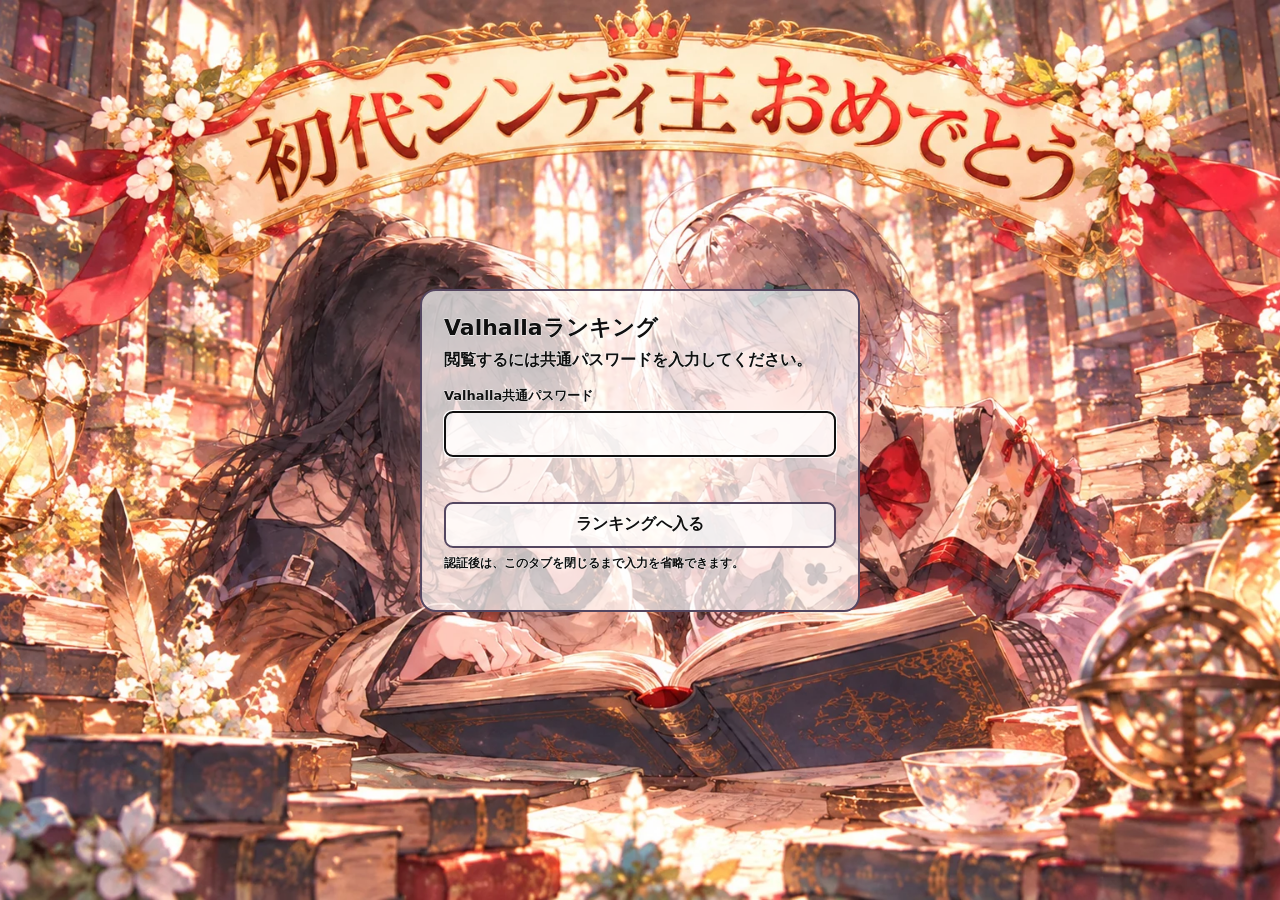
<file: formations.html>
<!doctype html>
<html lang="ja">
  <head>
    <meta charset="utf-8" />
    <meta name="viewport" content="width=device-width,initial-scale=1" />
    <meta
      http-equiv="Cache-Control"
      content="no-cache,no-store,must-revalidate"
    />
    <title>みんなの編成</title>
    <meta name="theme-color" content="#554761" />
    <meta name="mobile-web-app-capable" content="yes" />
    <meta name="apple-mobile-web-app-capable" content="yes" />
    <meta name="apple-mobile-web-app-status-bar-style" content="black-translucent" />
    <meta name="apple-mobile-web-app-title" content="Valhalla" />
    <link rel="manifest" href="manifest.webmanifest?v=69" />
    <link rel="apple-touch-icon" sizes="180x180" href="pwa-icon-180.png?v=69" />
    <script src="pwa.js?v=73" defer></script>
    <link rel="stylesheet" href="formations-bulk.css?v=55" />
    <link rel="stylesheet" href="formations.css?v=85" />
    <link rel="stylesheet" href="site-auth.css?v=85" />
    <script src="site-auth.js?v=55" defer></script>
  </head>
  <body>
    <header>
      <div>
        <h1>みんなの編成</h1>
        <p>Valhallaメンバー登録編成</p>
      </div>
      <div class="headButtons">
        <a href="./">ランキングへ戻る</a
        ><button id="openForm">編成を登録</button>
      </div>
    </header>
    <main>
      <p id="status">読込中…</p>
      <div id="players"></div>
    </main>
    <dialog id="formDialog">
      <form id="formationForm">
        <div class="dialogHead">
          <div>
            <h2>編成を登録・編集</h2>
            <p>1人につき最大15編成</p>
          </div>
          <button type="button" id="closeForm">閉じる</button>
        </div>
        <div class="formBody">
          <div class="basic">
            <label
              >プレイヤー名<input
                name="playerName"
                maxlength="30"
                required /></label
            ><label
              >共通キャラレベル<input
                name="commonLevel"
                type="number"
                min="1"
                max="9999"
                required /></label
            ><label
              >編成名・用途<input
                name="formationName"
                maxlength="40"
                placeholder="対人用・防衛用など" /></label
            ><label
              >編成信頼度<select name="reliability" required>
                <option value="1">☆1</option>
                <option value="2">☆2</option>
                <option value="3" selected>☆3</option>
                <option value="4">☆4</option>
                <option value="5">☆5</option>
              </select></label
            ><label class="commentField"
              >編成コメント<textarea
                name="formationComment"
                maxlength="500"
                rows="4"
                placeholder="編成の使い方や注意点など"
              ></textarea></label
            ><label
              >Valhalla共通パスワード<input
                name="guildPassword"
                type="password"
                required /></label
            ><label
              >自分の編集パスワード<input
                name="editPassword"
                type="password"
                minlength="4"
                required
            /></label>
          </div>
          <input name="formationNo" type="hidden" value="1" />
          <div class="formationSwitch">
            <div class="formationSwitchHead">
              <b id="currentFormationLabel">編成1</b
              ><span id="currentFormationState">未入力</span>
            </div>
            <div id="formationTabs" class="formationTabs"></div>
          </div>
          <div id="charFields" class="charFields"></div>
          <p id="formMessage"></p>
          <button class="save" type="submit">入力した編成をまとめて保存</button>
          <p class="bulkNote">登録内容がある編成だけを一度に保存します。</p>
        </div>
      </form>
    </dialog>
    <dialog id="renameDialog">
      <form id="renameForm">
        <div class="dialogHead">
          <div>
            <h2>プレイヤー名を一括変更</h2>
            <p>現在：<span id="renameCurrent"></span></p>
          </div>
          <button type="button" id="closeRename">閉じる</button>
        </div>
        <div class="formBody">
          <p>このプレイヤーが登録している全編成の名前をまとめて変更します。</p>
          <div class="basic">
            <label
              >新しいプレイヤー名<input
                name="newPlayerName"
                maxlength="30"
                required /></label
            ><label
              >Valhalla共通パスワード<input
                name="guildPassword"
                type="password"
                required /></label
            ><label
              >自分の編集パスワード<input
                name="editPassword"
                type="password"
                minlength="4"
                required
            /></label>
          </div>
          <p id="renameMessage"></p>
          <button class="renameConfirm" type="submit">
            全編成のプレイヤー名を変更
          </button>
        </div>
      </form>
    </dialog>
    <dialog id="resetDialog">
      <form id="resetForm">
        <div class="dialogHead">
          <div>
            <h2>編成を初期化</h2>
            <p>
              <span id="resetPlayer"></span>・編成<span id="resetNumber"></span>
            </p>
          </div>
          <button type="button" id="closeReset">閉じる</button>
        </div>
        <div class="formBody">
          <p class="resetWarning">
            この編成の登録データを削除し、編成番号を未登録に戻します。この操作は元に戻せません。
          </p>
          <div class="basic">
            <label
              >Valhalla共通パスワード<input
                name="guildPassword"
                type="password"
                required /></label
            ><label
              >自分の編集パスワード<input
                name="editPassword"
                type="password"
                minlength="4"
                required
            /></label>
          </div>
          <p id="resetMessage"></p>
          <button class="resetConfirm" type="submit">この編成を初期化</button>
        </div>
      </form>
    </dialog>
    <dialog id="deletePlayerDialog">
      <form id="deletePlayerForm">
        <div class="dialogHead">
          <div>
            <h2>登録者を削除</h2>
            <p>対象：<span id="deletePlayerName"></span></p>
          </div>
          <button type="button" id="closeDeletePlayer">閉じる</button>
        </div>
        <div class="formBody">
          <p class="resetWarning">
            この登録者と、登録済みの全編成を削除します。この操作は元に戻せません。
          </p>
          <div class="basic">
            <label
              >Valhalla共通パスワード<input
                name="guildPassword"
                type="password"
                required /></label
            ><label
              >管理者専用パスワード<input
                name="adminPassword"
                type="password"
                required
            /></label>
          </div>
          <p id="deletePlayerMessage"></p>
          <button class="deletePlayerConfirm" type="submit">
            この登録者を削除
          </button>
        </div>
      </form>
    </dialog>
    <script src="formations.js?v=58"></script>
  </body>
</html>
</file>
<file: dashboard.css>
:root {
  --bg: #0e1117;
  --p: #171c24;
  --p2: #202632;
  --line: #303847;
  --text: #f2f5f7;
  --muted: #9fa9b6;
  --blue: #1f6eaa;
  --gm: #ffd86b;
  --ex: #8dc9ff;
  --el: #98e2a8;
}

/* v7.4.54: keep exactly one background layer at a stable viewport size. */
body {
  position: relative;
  isolation: isolate;
  background: transparent !important;
}
body::before {
  content: "";
  position: fixed;
  top: 0;
  left: 0;
  width: 100vw;
  height: 100vh;
  height: 100lvh;
  z-index: -1;
  pointer-events: none;
  background: #e9e1eb url("site-theme-bg-pc-rest.webp?v=9") center / cover no-repeat;
}
dialog,
.termsPage,
.knowledgePage,
#siteAuthGate {
  background-color: transparent !important;
  background-image: none !important;
  background-attachment: initial !important;
}
@media (max-width: 760px) {
  body::before {
    background-image: url("site-theme-bg-mobile-rest.webp?v=9");
    background-position: center center;
    background-size: cover;
  }
  dialog,
  .termsPage,
  .knowledgePage,
  #siteAuthGate {
    background-image: none !important;
  }
}
* {
  box-sizing: border-box;
}
body {
  margin: 0;
  background: var(--bg);
  color: var(--text);
  font-family: system-ui, "Yu Gothic UI", sans-serif;
}
main {
  max-width: 1300px;
  margin: auto;
  padding: 16px;
}
.head {
  display: flex;
  justify-content: space-between;
  gap: 12px;
  align-items: center;
}
h1 {
  font-size: 23px;
  margin: 0;
}
.head p,
.dialogHead p {
  color: var(--muted);
  font-size: 13px;
}
.head button {
  background: #268f63;
  font-weight: 700;
}
button,
input,
select {
  font: inherit;
  min-height: 44px;
  border: 1px solid var(--line);
  background: var(--p2);
  color: var(--text);
  border-radius: 9px;
  padding: 8px 12px;
}
button {
  cursor: pointer;
}
nav,
.controls,
.cards {
  display: flex;
  gap: 9px;
  flex-wrap: wrap;
  background: var(--p);
  border: 1px solid var(--line);
  border-radius: 12px;
  padding: 10px;
  margin: 12px 0;
}
nav button,
nav a {
  flex: 1;
  font-weight: 700;
}
nav a {
  display: grid;
  place-items: center;
  min-height: 44px;
  border: 1px solid var(--line);
  background: var(--p2);
  color: var(--text);
  border-radius: 9px;
  padding: 8px 12px;
  text-decoration: none;
}
.active {
  background: var(--blue);
}
.controls > * {
  flex: 1;
  min-width: 180px;
}
.cards {
  display: grid;
  grid-template-columns: repeat(4, 1fr);
}
article {
  background: var(--p2);
  border-radius: 9px;
  padding: 10px;
}
article small {
  color: var(--muted);
}
article b {
  display: block;
  font-size: 19px;
}
.table {
  overflow: auto;
  border: 1px solid var(--line);
  border-radius: 12px;
}
table {
  width: 100%;
  border-collapse: collapse;
  background: var(--p);
  min-width: 760px;
}
th,
td {
  padding: 9px;
  border-bottom: 1px solid var(--line);
  white-space: nowrap;
  text-align: left;
}
th {
  position: sticky;
  top: 0;
  background: #222936;
  z-index: 2;
}
.num {
  text-align: right;
}
.gm {
  color: var(--gm);
}
.ex {
  color: var(--ex);
}
.el {
  color: var(--el);
}
.target {
  background: #2d3c29;
}
tbody tr[data-guild] {
  cursor: pointer;
}
.deck {
  display: flex;
  gap: 6px;
  flex-wrap: wrap;
  min-width: 324px;
  align-items: center;
}
.char {
  width: 60px;
  height: 84px;
  min-height: 84px;
  flex: 0 0 60px;
  padding: 4px 3px;
  display: grid;
  grid-template-rows: 54px 12px 10px;
  place-items: center;
  align-content: center;
  gap: 1px;
  overflow: hidden;
  text-align: center;
  border-radius: 9px;
}
.char img,
.charFallback {
  display: block;
  width: 54px;
  height: 54px;
  margin: 0;
  border-radius: 7px;
  object-fit: cover;
  background: #303847;
  border: 1px solid #566276;
}
.charFallback {
  padding: 18px 1px 0;
  font-size: 10px;
  line-height: 12px;
}
.char .lv {
  position: static;
  display: block;
  width: 100%;
  overflow: hidden;
  color: #242424;
  font-size: 10px;
  font-weight: 800;
  line-height: 12px;
  white-space: nowrap;
  text-align: center;
}
.char .rarity {
  display: block;
  width: 100%;
  overflow: hidden;
  color: #242424;
  font-size: 9px;
  font-weight: 700;
  line-height: 10px;
  white-space: nowrap;
  text-align: center;
}
.players td {
  vertical-align: middle;
}
dialog {
  width: 100vw;
  height: 100vh;
  max-width: none;
  max-height: none;
  margin: 0;
  padding: 0;
  background: var(--bg);
  color: var(--text);
  border: 0;
  overflow-y: auto;
  overflow-x: hidden;
}
dialog::backdrop {
  background: #000;
}
.dialogHead {
  position: sticky;
  top: 0;
  z-index: 10;
  display: flex;
  justify-content: space-between;
  align-items: center;
  padding: 14px 20px;
  background: #151b24;
  border-bottom: 1px solid var(--line);
}
.dialogHead h2 {
  margin: 0;
  font-size: 22px;
}
.dialogHead p {
  margin: 5px 0 0;
}
.dialogHead button {
  min-width: 100px;
  background: #914348;
}
.memberList {
  max-width: 1000px;
  margin: auto;
  padding: 14px;
}
.member {
  display: grid;
  grid-template-columns: 64px minmax(0, 1fr);
  gap: 10px 14px;
  align-items: center;
  margin: 10px 0;
  padding: 14px;
  background: var(--p);
  border: 1px solid var(--line);
  border-radius: 13px;
}
.memberRank {
  font-size: 24px;
  font-weight: 800;
  text-align: center;
}
.memberName {
  font-size: 18px;
  font-weight: 750;
}
.memberGuild,
.memberPower {
  color: var(--muted);
  margin-top: 5px;
}
.member .deck {
  grid-column: 1/-1;
  display: grid;
  grid-template-columns: repeat(5, minmax(0, 1fr));
  gap: 8px;
  width: 100%;
  min-width: 0;
  justify-content: stretch;
}
.member .char {
  width: 100%;
  min-width: 0;
  max-width: none;
  flex-basis: auto;
}
@media (max-width: 760px) {
  main {
    padding: 9px;
  }
  .head {
    align-items: flex-start;
    flex-direction: column;
  }
  .head button {
    width: 100%;
  }
  h1 {
    font-size: 18px;
  }
  .cards {
    grid-template-columns: 1fr 1fr;
  }
  .member {
    grid-template-columns: 48px 1fr;
  }
  .member .deck {
    grid-column: 1/-1;
    display: grid;
    grid-template-columns: repeat(5, minmax(0, 1fr));
    gap: 6px;
    width: 100%;
    min-width: 0;
    justify-content: stretch;
  }
  .member .char {
    width: 100%;
    min-width: 0;
    max-width: none;
    flex-basis: auto;
  }
  .dialogHead {
    padding: 10px;
  }
  .dialogHead h2 {
    font-size: 17px;
  }
  .dialogHead button {
    min-width: 72px;
  }
  .table:has(.players) {
    overflow: visible;
    border: 0;
  }
  .players {
    display: block;
    width: 100%;
    min-width: 0;
    background: transparent;
  }
  .players thead {
    display: none;
  }
  .players tbody {
    display: grid;
    gap: 10px;
  }
  .players .playerCard {
    display: grid;
    grid-template-columns: 42px 52px minmax(0, 1fr) minmax(0, 1fr);
    grid-template-areas: "rank world name guild" "power power power power" "deck deck deck deck";
    gap: 7px 6px;
    padding: 10px;
    background: var(--p);
    border: 1px solid var(--line);
    border-radius: 12px;
  }
  .players .playerCard td {
    display: block;
    min-width: 0;
    padding: 4px;
    border: 0;
    overflow: hidden;
  }
  .players .playerRank {
    grid-area: rank;
    display: grid !important;
    place-items: center;
    border-radius: 8px;
    background: var(--p2);
    font-size: 18px;
    font-weight: 800;
  }
  .players .playerWorld {
    grid-area: world;
    color: var(--ex);
    font-size: 13px;
    font-weight: 800;
    align-self: center;
  }
  .players .playerName {
    grid-area: name;
    font-size: 14px;
    font-weight: 800;
    align-self: center;
    white-space: normal;
    overflow-wrap: anywhere;
    line-height: 1.25;
  }
  .players .playerGuild {
    grid-area: guild;
    color: var(--muted);
    font-size: 13px;
    align-self: center;
    white-space: normal;
    overflow-wrap: anywhere;
    line-height: 1.25;
  }
  .players .playerPower {
    grid-area: power !important;
    text-align: left;
    padding: 7px 8px !important;
    background: #111722;
    border-radius: 8px !important;
    font-size: 15px;
    font-weight: 800;
  }
  .players .playerPower:before {
    content: "戦闘力 ";
    color: var(--muted);
    font-size: 12px;
  }
  .players .playerPower br {
    display: none;
  }
  .players .playerPower small {
    margin-left: 6px;
  }
  .players .playerDeck {
    grid-area: deck;
    padding: 0 !important;
  }
  .players .deck {
    display: grid;
    grid-template-columns: repeat(5, minmax(0, 1fr));
    gap: 6px;
    width: 100%;
    min-width: 0;
  }
  .players .char {
    width: 100%;
    min-width: 0;
    max-width: none;
    flex-basis: auto;
  }
}

/* One stable viewport background. Hash pages and dialogs must not recalculate cover. */
body {
  position: relative;
  isolation: isolate;
  background: transparent !important;
}
body::before {
  content: "";
  position: fixed;
  top: 0;
  left: 0;
  z-index: -1;
  width: 100vw;
  height: 100vh;
  height: 100lvh;
  pointer-events: none;
  background-color: #e9e1eb;
  background-image: url("site-theme-bg-pc-rest.webp?v=9");
  background-position: center center;
  background-size: cover;
  background-repeat: no-repeat;
}
dialog,
.termsPage,
.knowledgePage {
  background-color: transparent !important;
  background-image: none !important;
}
@media (max-width: 760px) {
  body::before {
    width: 100vw;
    height: 100vh;
    height: 100lvh;
    background-image: url("site-theme-bg-mobile-rest.webp?v=9");
    background-position: center center;
  }
}
html {
  -webkit-text-size-adjust: 100%;
  text-size-adjust: 100%;
}

/* Guild battle glossary */
.termsButton {
  background: #7654a8;
}
.guildKnowledgeTitle {
  color: #e00000 !important;
  font-weight: 1000 !important;
  -webkit-text-stroke: 1.5px #000 !important;
  paint-order: stroke fill;
  text-shadow:
    -1px -1px 0 #000,
     1px -1px 0 #000,
    -1px  1px 0 #000,
     1px  1px 0 #000 !important;
}
.termsPage {
  display: none;
  position: fixed;
  inset: 0;
  z-index: 100;
  overflow-x: hidden;
  overflow-y: auto;
  background: var(--bg);
  overscroll-behavior: contain;
  -webkit-overflow-scrolling: touch;
}
.termsPage:target {
  display: block;
}
.termsHead {
  position: sticky;
  top: 0;
  z-index: 2;
  display: flex;
  justify-content: space-between;
  align-items: center;
  gap: 10px;
  padding: 14px 16px;
  border-bottom: 1px solid var(--line);
  background: #151b24;
}
.termsHead h2 {
  margin: 0;
}
.termsAction {
  display: inline-grid;
  place-items: center;
  min-height: 44px;
  padding: 10px 12px;
  border: 1px solid var(--line);
  border-radius: 9px;
  background: var(--p2);
  color: var(--text);
  font-weight: 800;
  text-align: center;
  text-decoration: none;
}
.termsClose {
  background: #914348;
}
.termsBack {
  margin-bottom: 16px;
  background: #46556b;
}
.termsBranches {
  display: grid;
  grid-template-columns: 1fr 1fr;
  gap: 14px;
  max-width: 760px;
  margin: auto;
  padding: 24px;
}
.termsBranchesThree {
  grid-template-columns: repeat(3, 1fr);
  max-width: 980px;
}
.termsBranch {
  display: grid;
  place-items: center;
  min-height: 150px;
  padding: 20px;
  border: 1px solid var(--line);
  border-radius: 12px;
  background: var(--p2);
  color: var(--text);
  font-size: 21px;
  font-weight: 900;
  text-align: center;
  text-decoration: none;
}
.termsBranch small {
  display: block;
  margin-top: 8px;
  color: var(--muted);
  font-size: 13px;
  font-weight: 500;
}
.termsContent {
  max-width: 760px;
  margin: auto;
  padding: 18px;
}
.termItem {
  margin: 10px 0;
  padding: 14px;
  border: 1px solid var(--line);
  border-radius: 10px;
  background: var(--p2);
}
.termItem b {
  display: block;
  margin-bottom: 6px;
}
.termItem span {
  color: var(--muted);
}
@media (max-width: 700px) {
  nav {
    display: grid;
    grid-template-columns: 1fr 1fr;
  }
  .termsBranches,
  .termsBranchesThree {
    grid-template-columns: 1fr;
    padding: 14px;
  }
  .termsBranch {
    min-height: 120px;
  }
  .termsHead h2 {
    font-size: 18px;
  }
}

/* v7.4.34 approved MementoMori glass theme */
:root {
  --bg: transparent;
  --p: rgba(255, 255, 255, 0.03);
  --p2: rgba(255, 255, 255, 0.03);
  --line: #554761;
  --text: #101010;
  --muted: #242424;
  --gm: #684a00;
  --ex: #184f78;
  --el: #1e6841;
}
html {
  min-height: 100%;
  background: #e9e1eb;
}
body,
dialog,
.termsPage {
  background-color: #e9e1eb;
  background-image: url("site-theme-bg-pc-rest.webp?v=9");
  background-position: center;
  background-size: cover;
  background-repeat: no-repeat;
  background-attachment: fixed;
  color: var(--text);
  font-weight: 700;
  text-shadow: none;
  -webkit-text-stroke: 0.85px rgba(255, 255, 255, 0.98);
  paint-order: stroke fill;
}
.head,
nav,
.controls,
.cards,
article,
.table,
table,
th,
.target,
.member,
.dialogHead,
.termsHead,
.termsBranch,
.termItem {
  background: rgba(255, 255, 255, 0.03) !important;
  backdrop-filter: none;
  box-shadow: none !important;
  border-color: var(--line) !important;
}
.head,
nav,
.controls,
.cards,
.table,
.member,
.termsBranch,
.termItem {
  border-width: 2px !important;
}
button,
input,
select,
nav a,
.termsAction {
  background: rgba(255, 255, 255, 0.03) !important;
  color: var(--text) !important;
  border: 2px solid var(--line) !important;
  box-shadow: none !important;
  backdrop-filter: none;
}
h1,
h2,
h3,
b,
th,
button,
nav a,
.rank,
.termsBranch {
  color: #050505 !important;
  font-weight: 900 !important;
}
small,
.head p,
.dialogHead p,
.memberGuild,
.memberPower,
article small,
.termItem span {
  color: var(--muted) !important;
  font-weight: 700;
}
dialog::backdrop {
  background: transparent;
}

/* Keep character labels crisp and consistent with the TOP page. */
.char .lv,
.players .char .lv,
.char .rarity,
.players .char .rarity {
  color: #242424 !important;
  font-weight: 900 !important;
  -webkit-text-stroke: 0 !important;
  paint-order: normal !important;
  text-shadow: none !important;
}

/* Character details need their own surface so page content cannot show through. */
#charDialog,
#charDialog .charDetail,
#charDialog .charPane,
#charDialog .detailGrid,
#charDialog .detailCard,
#charDialog .skillEffect,
#charDialog .skillLevels,
#charDialog .detailCard details {
  background-color: rgba(255, 255, 255, 0.92) !important;
  backdrop-filter: none !important;
  box-shadow: none !important;
}
@media (max-width: 760px) {
  body {
    position: relative;
    isolation: isolate;
    background: transparent;
  }
  body::before {
    content: "";
    position: fixed;
    inset: 0;
    z-index: -1;
    pointer-events: none;
    background-color: #e9e1eb;
    background-image: url("site-theme-bg-mobile-rest.webp?v=9");
    background-position: center center;
    background-size: cover;
    background-repeat: no-repeat;
  }
  dialog,
  .termsPage {
    background-image: url("site-theme-bg-mobile-rest.webp?v=9");
    background-attachment: fixed;
    background-position: center center;
    background-size: cover;
  }
}

/* v7.4.54 final cascade guard: overlays never own a background image. */
body { position: relative; isolation: isolate; background: transparent !important; }
body::before {
  content: ""; position: fixed; top: 0; left: 0; width: 100vw;
  height: 100vh; height: 100lvh; z-index: -1; pointer-events: none;
  background: #e9e1eb url("site-theme-bg-pc-rest.webp?v=9") center / cover no-repeat;
}
dialog, .termsPage, .knowledgePage, #siteAuthGate {
  background-color: transparent !important;
  background-image: none !important;
  background-attachment: initial !important;
}
@media (max-width: 760px) {
  body::before { background-image: url("site-theme-bg-mobile-rest.webp?v=9"); }
  dialog, .termsPage, .knowledgePage, #siteAuthGate { background-image: none !important; }
}

/* v7.4.56: selectable controls, 70% white, no blur. */
button, select, input, textarea,
a[href], [role="button"], details > summary,
.target, .member, .char {
  background-color: rgba(255, 255, 255, 0.70) !important;
  background-image: none !important;
  -webkit-backdrop-filter: none !important;
  backdrop-filter: none !important;
}

/* v7.4.58: opened views cover the TOP page with a viewport-sized layer. */
dialog[open],
.termsPage:target {
  background-color: #e9e1eb !important;
  background-image: url("site-theme-bg-pc-rest.webp?v=9") !important;
  background-position: center center !important;
  background-size: cover !important;
  background-repeat: no-repeat !important;
  background-attachment: fixed !important;
}
dialog::backdrop { background: #e9e1eb !important; }
@media (max-width: 760px) {
  dialog[open], .termsPage:target {
    background-image: url("site-theme-bg-mobile-rest.webp?v=9") !important;
    background-position: center center !important;
  }
}

/* v7.4.59: remove the underlying TOP content from the paint tree while an
   overlay is open. Translucent panels can no longer reveal its text/tables. */
body:has(dialog[open]) > main,
body:has(.termsPage:target) > main,
body:has(.knowledgePage:target) > main,
body:has(#siteAuthGate:not([hidden])) > main {
  visibility: hidden !important;
}

/* v7.4.61: overlays reuse only the stable body background. */
dialog[open],
.termsPage:target {
  background-color: transparent !important;
  background-image: none !important;
  background-attachment: initial !important;
}
dialog::backdrop { background: transparent !important; }

/* Apply the approved 70% white surface to every framed dashboard view. */
.head,
nav,
.controls,
.cards,
.cards article,
.table,
.target,
.member,
.dialogHead,
.termsHead,
.termsBranch,
.termItem,
.players .playerCard,
.players .char,
#charDialog .charDetail,
#charDialog .charPane,
#charDialog .detailCard,
#charDialog .skillEffect,
#charDialog .skillLevels,
#charDialog .detailCard details,
#charDialog .basicStats > div,
#charDialog .charBadge {
  background-color: rgba(255, 255, 255, 0.70) !important;
  background-image: none !important;
  -webkit-backdrop-filter: none !important;
  backdrop-filter: none !important;
}

/* v7.4.63: one translucent layer; stacked white layers looked opaque. */
#guildSection .table {
  background-color: rgba(255, 255, 255, 0.70) !important;
  background-image: none !important;
  -webkit-backdrop-filter: none !important;
  backdrop-filter: none !important;
}
#guildSection table,
#guildSection thead,
#guildSection thead th,
#guildSection tbody,
#guildSection tbody tr,
#guildSection tbody td {
  background-color: transparent !important;
  background-image: none !important;
}
#guildSection tbody tr.target {
  background-color: rgba(46, 120, 144, 0.68) !important;
  box-shadow: inset 4px 0 0 #17566b;
}
#guildSection tbody tr.target td {
  color: #050505 !important;
  font-weight: 900;
}
</file>
<file: discord-fix.css>
html{-webkit-text-size-adjust:100%;text-size-adjust:100%}
.char,.char *{-webkit-text-size-adjust:100%;text-size-adjust:100%}
@media (max-width:900px),(hover:none) and (pointer:coarse){
  .table:has(.players){overflow:visible;border:0}
  .players{display:block;width:100%;min-width:0;background:transparent}
  .players thead{display:none}
  .players tbody{display:grid;gap:10px;width:100%}
  .players .playerCard{display:grid;width:100%;min-width:0;grid-template-columns:42px 52px minmax(0,1fr) minmax(0,1fr);grid-template-areas:"rank world name guild" "power power power power" "deck deck deck deck";gap:7px 6px;padding:10px;background:var(--p);border:1px solid var(--line);border-radius:12px}
  .players .playerCard td{display:block;min-width:0;padding:4px;border:0;overflow:hidden}
  .players .playerRank{grid-area:rank;display:grid!important;place-items:center;border-radius:8px;background:var(--p2);font-size:18px;font-weight:800}
  .players .playerWorld{grid-area:world;align-self:center;color:var(--ex);font-size:13px;font-weight:800}
  .players .playerName{grid-area:name;align-self:center;white-space:normal;overflow-wrap:anywhere;font-size:14px;font-weight:800;line-height:1.25}
  .players .playerGuild{grid-area:guild;align-self:center;white-space:normal;overflow-wrap:anywhere;color:var(--muted);font-size:13px;line-height:1.25}
  .players .playerPower{grid-area:power!important;width:100%;text-align:left;padding:7px 8px!important;background:#111722;border-radius:8px!important;font-size:15px;font-weight:800;line-height:20px}
  .players .playerPower:before{content:"戦闘力 ";color:var(--muted);font-size:12px}
  .players .playerPower br{display:none}
  .players .playerPower small{margin-left:6px;font-size:12px}
  .players .playerDeck{grid-area:deck;width:100%;padding:0!important;overflow:visible!important}
  .players .deck{display:grid;width:100%;min-width:0;grid-template-columns:repeat(5,minmax(0,1fr));gap:6px;align-items:start}
  .players .char{position:static;width:100%;min-width:0;max-width:none;height:84px;min-height:84px;margin:0;padding:4px 3px;display:grid;grid-template-rows:54px 12px 10px;place-items:center;align-content:center;gap:1px;overflow:hidden}
  .players .charImg,.players .charFallback{display:block;width:min(54px,100%);max-width:54px;height:54px;margin:0 auto;border-radius:7px;object-fit:cover}
  .players .char .lv,.players .char .rarity{position:static;inset:auto;display:block;width:100%;height:auto;margin:0;padding:0;overflow:hidden;background:transparent;text-align:center;white-space:nowrap}
  .players .char .lv{color:#fff;font-size:10px;font-weight:800;line-height:12px}
  .players .char .rarity{color:#f7db7c;font-size:9px;font-weight:700;line-height:10px}
}
</file>
<file: site-auth.css>
#siteAuthGate {
  position: fixed;
  inset: 0;
  z-index: 10000;
  display: grid;
  place-items: center;
  padding: 18px;
  background-color: #0e1117;
  background-image: url("site-theme-bg-pc-rest.webp?v=9");
  background-position: center;
  background-size: cover;
  background-repeat: no-repeat;
  color: #fff;
  font-family: system-ui, "Yu Gothic UI", sans-serif;
  text-shadow: none !important;
  -webkit-text-stroke: 0 !important;
}
#siteAuthGate[hidden] {
  display: none !important;
}
.siteAuthBox {
  width: min(440px, 100%);
  padding: 22px;
  border: 2px solid #93a1b5;
  border-radius: 16px;
  background: rgba(17, 23, 34, 0.82);
  box-shadow: 0 20px 60px #0008;
  text-shadow: none !important;
}
.siteAuthBox h1 {
  margin: 0 0 7px;
  color: #fff !important;
  font-size: 22px;
  font-weight: 900;
  text-shadow: none !important;
}
.siteAuthBox p {
  margin: 7px 0 16px;
  color: #eef2f7 !important;
  font-weight: 600;
  text-shadow: none !important;
}
.siteAuthBox label {
  display: block;
  color: #fff !important;
  font-size: 13px;
  font-weight: 700;
  text-shadow: none !important;
}
.siteAuthBox input {
  display: block;
  width: 100%;
  min-height: 46px;
  margin-top: 6px;
  padding: 9px 11px;
  border: 2px solid #9ba9bd !important;
  border-radius: 8px;
  background: rgba(8, 13, 21, 0.92) !important;
  color: #fff !important;
  font: inherit;
  font-weight: 700;
  text-shadow: none !important;
  caret-color: #fff;
}
.siteAuthBox input::placeholder {
  color: #b8c1ce;
  opacity: 1;
}
.siteAuthBox button {
  width: 100%;
  min-height: 46px;
  margin-top: 13px;
  border: 2px solid #80c8fa !important;
  border-radius: 9px;
  background: #1976b8 !important;
  color: #fff !important;
  font: inherit;
  font-weight: 900;
  text-shadow: none !important;
}
.siteAuthMessage {
  min-height: 22px;
  margin: 10px 0 0 !important;
  color: #ffbdc2 !important;
  text-shadow: none !important;
}
.siteAuthNote {
  font-size: 12px;
}
@media (max-width: 600px) {
  #siteAuthGate {
    padding: 14px;
    background-image: url("site-theme-bg-mobile-rest.webp?v=9");
    background-position: center center;
  }
  .siteAuthBox {
    padding: 18px;
  }
}

/* Use the same dark text with white edge as the TOP page. */
#siteAuthGate,
.siteAuthBox,
.siteAuthBox h1,
.siteAuthBox p,
.siteAuthBox label,
.siteAuthBox input,
.siteAuthBox button {
  color: #101010 !important;
  text-shadow: none !important;
  -webkit-text-stroke: 0.85px rgba(255, 255, 255, 0.98) !important;
  paint-order: stroke fill;
}
.siteAuthBox {
  background: rgba(255, 255, 255, 0.08);
  border-color: #554761;
  box-shadow: none;
}
.siteAuthBox input {
  background: rgba(255, 255, 255, 0.08) !important;
  border-color: #554761 !important;
  caret-color: #101010;
}
.siteAuthBox input::placeholder {
  color: #3b3b3b;
  opacity: 1;
}
.siteAuthBox button {
  background: rgba(255, 255, 255, 0.08) !important;
  border-color: #554761 !important;
}
.siteAuthMessage {
  color: #8b1522 !important;
}
#siteAuthGate {
  /* The gate must fully cover the TOP page while authentication is pending. */
  background-color: #e9e1eb !important;
  background-image: url("site-theme-bg-pc-rest.webp?v=9") !important;
  background-position: center center !important;
  background-size: cover !important;
  background-repeat: no-repeat !important;
}

@media (max-width: 600px) {
  #siteAuthGate {
    background-image: url("site-theme-bg-mobile-rest.webp?v=9") !important;
  }
}

#siteAuthGate input,
#siteAuthGate button {
  background-color: rgba(255, 255, 255, 0.70) !important;
  background-image: none !important;
  -webkit-backdrop-filter: none !important;
  backdrop-filter: none !important;
}

/* v7.4.61: login frame matches every other framed surface. */
#siteAuthGate .siteAuthBox {
  background-color: rgba(255, 255, 255, 0.70) !important;
  background-image: none !important;
  -webkit-backdrop-filter: none !important;
  backdrop-filter: none !important;
}
</file>
<file: knowledge.css>
.knowledgeButton {
  background: #2e7890 !important;
}

/* v7.4.54: this page uses the single background owned by dashboard.css. */
.knowledgePage,
.knowledgePage:target {
  background-color: transparent !important;
  background-image: none !important;
  background-attachment: initial !important;
}
.installGuideButton {
  background: #7654a8 !important;
}
.installGuideList {
  margin: 8px 0 0;
  padding-left: 1.5em;
}
.installGuideList li {
  margin: 8px 0;
  line-height: 1.7;
}
.knowledgePage {
  display: none;
  position: fixed;
  inset: 0;
  z-index: 100;
  overflow-y: auto;
  background: #0e1117;
  color: #f2f5f7;
  font-family: system-ui, "Yu Gothic UI", sans-serif;
}
.knowledgePage:target {
  display: block;
}
.imageViewer {
  display: none !important;
}
.imageViewer:target {
  display: block !important;
}
.knowledgeHead {
  position: sticky;
  top: 0;
  z-index: 2;
  display: flex;
  justify-content: space-between;
  align-items: center;
  gap: 10px;
  padding: 14px 16px;
  border-bottom: 1px solid #303847;
  background: #151b24;
}
.knowledgeHead h2 {
  margin: 0;
  font-size: 22px;
}
.knowledgeAction {
  display: inline-flex;
  min-height: 44px;
  align-items: center;
  justify-content: center;
  padding: 10px 12px;
  border: 1px solid #303847;
  border-radius: 9px;
  color: #f2f5f7;
  font-weight: 800;
  text-decoration: none;
  text-align: center;
}
.knowledgeClose {
  background: #914348;
}
.knowledgeBack {
  margin-bottom: 14px;
  background: #202632;
}
.knowledgeBranches {
  display: grid;
  grid-template-columns: repeat(2, minmax(0, 1fr));
  gap: 14px;
  width: min(900px, 100%);
  margin: 0 auto;
  padding: 18px;
}
.knowledgeBranches .branch {
  display: flex;
  min-height: 110px;
  align-items: center;
  justify-content: center;
  padding: 18px;
  border: 1px solid #303847;
  border-radius: 13px;
  background: #171c24;
  color: #f2f5f7;
  font-size: 18px;
  font-weight: 800;
  text-align: center;
  text-decoration: none;
}

/* Branch labels remain readable on the light translucent selection cards. */
.knowledgePage .knowledgeBranches .branch,
.knowledgePage .knowledgeBranches .branch small,
.knowledgePage .knowledgeBranches .branch span {
  color: #050505 !important;
  font-weight: 900 !important;
}
.knowledgePage .content {
  width: min(1100px, 100%);
  margin: auto;
  padding: 18px;
}
.knowledgeList {
  display: grid;
  gap: 16px;
}
.knowledgeEntry {
  padding: 14px;
  border: 1px solid #303847;
  border-radius: 12px;
  background: #171c24;
}
.knowledgeEntry h3 {
  margin: 0 0 10px;
  font-size: 20px;
}
.knowledgeEntry h4 {
  margin: 16px 0 8px;
  font-size: 17px;
}
.knowledgeEntry p,
.knowledgeEntry li {
  color: #d8dee7;
  font-size: 16px;
  line-height: 1.75;
}
.knowledgeEntry p {
  margin: 8px 0;
}
.knowledgeEntry ul {
  margin: 8px 0;
  padding-left: 22px;
}
.knowledgeEntry img {
  display: block;
  width: 100%;
  height: auto;
  border-radius: 8px;
}
.zoomLink {
  display: block;
  color: #f2f5f7;
  text-decoration: none;
}
.evidenceGrid {
  display: grid;
  grid-template-columns: repeat(2, minmax(0, 1fr));
  gap: 10px;
  margin-top: 12px;
}
.evidenceGrid.one {
  grid-template-columns: minmax(0, 1fr);
}
.firstKnowledgeImage {
  width: min(100%, 320px);
  margin-inline: auto;
}
.knowledgePage .term {
  display: grid;
  gap: 4px;
  margin-top: 12px;
  padding: 14px;
  border: 1px solid #303847;
  border-radius: 10px;
  background: #171c24;
}
.knowledgePage .term span {
  color: #d8dee7;
  font-size: 16px;
  line-height: 1.65;
}
.knowledgeAuthor {
  margin-top: 18px;
  padding: 14px 4px 4px;
  border-top: 1px solid #303847;
  color: #9fa9b6;
  font-size: 14px;
  text-align: right;
}
.knowledgeImage img {
  display: block;
  max-width: 100%;
  height: auto;
  margin: auto;
  border-radius: 8px;
}
.zoomHint {
  display: block;
  margin-top: 8px;
  color: #8dc9ff;
  font-size: 13px;
  text-align: center;
}
.zoomGallery {
  display: grid;
  gap: 14px;
  max-width: 1350px;
  margin: auto;
  padding: 14px;
}
.zoomGallery img {
  display: block;
  width: auto;
  max-width: 100%;
  height: auto;
  margin: auto;
  border-radius: 8px;
}
.installGuideImage {
  max-width: 900px;
  margin: 18px auto 4px;
  padding: 10px;
  border: 2px solid #554761;
  border-radius: 14px;
  background: rgba(255, 255, 255, 0.52);
}
.installGuideImage img {
  display: block;
  width: 100%;
  height: auto;
  border-radius: 10px;
}
.installGuideImage figcaption {
  margin-top: 8px;
  color: #17131a;
  font-size: 14px;
  font-weight: 800;
  text-align: center;
  -webkit-text-stroke: 0;
}
.installDevicePrompt { margin: 20px 16px 0; color: #17131a; font-size: 18px; font-weight: 900; text-align: center; }
.installDeviceBranches { max-width: 920px; margin: 0 auto; grid-template-columns: repeat(3, minmax(0, 1fr)); }
@media (max-width: 700px) {
  .knowledgeBranches {
    grid-template-columns: 1fr;
    padding: 12px;
  }
  .knowledgeBranches .branch {
    min-height: 74px;
  }
  .knowledgeHead {
    padding: 10px 12px;
  }
  .knowledgeHead h2 {
    font-size: 18px;
  }
  .knowledgePage .content {
    padding: 12px;
  }
  .evidenceGrid {
    grid-template-columns: 1fr;
  }
  .firstKnowledgeImage {
    width: min(78vw, 280px);
  }
  .knowledgeEntry {
    padding: 12px;
  }
  .knowledgeEntry p,
  .knowledgeEntry li,
  .knowledgePage .term span {
    font-size: 16px;
  }
  .installGuideImage {
    margin-top: 14px;
    padding: 5px;
  }
  .installGuideImage figcaption {
    font-size: 13px;
  }
  .installDevicePrompt { margin-top: 16px; font-size: 16px; }
  .installDeviceBranches { grid-template-columns: 1fr; }
}

/* The TOP owns the background; opened knowledge pages stay transparent. */
.knowledgePage,
.knowledgePage:target {
  background-color: transparent !important;
  background-image: none !important;
  background-attachment: initial !important;
}

/* v7.4.34 approved MementoMori glass theme */
.knowledgePage {
  background-color: #e9e1eb;
  background-image: url("site-theme-bg-pc-rest.webp?v=9");
  background-position: center;
  background-size: cover;
  background-repeat: no-repeat;
  background-attachment: fixed;
  color: #101010;
  font-weight: 700;
  text-shadow: none;
  -webkit-text-stroke: 0.85px rgba(255, 255, 255, 0.98);
  paint-order: stroke fill;
}
.knowledgeHead,
.knowledgeBranches .branch,
.knowledgeEntry,
.knowledgePage .term {
  background: rgba(255, 255, 255, 0.03) !important;
  backdrop-filter: none;
  border: 2px solid #554761 !important;
  box-shadow: none !important;
}
.knowledgeAction,
.zoomLink {
  background: rgba(255, 255, 255, 0.03) !important;
  color: #050505 !important;
  border-color: #554761 !important;
  font-weight: 900;
}
.knowledgeHead h2,
.knowledgeEntry h3,
.knowledgeEntry h4 {
  color: #050505 !important;
  font-weight: 900;
}
.knowledgeEntry p,
.knowledgeEntry li,
.knowledgePage .term span,
.knowledgeAuthor,
.zoomHint {
  color: #242424 !important;
  font-weight: 700;
}
@media (max-width: 700px) {
  .knowledgePage {
    background-image: url("site-theme-bg-mobile-rest.webp?v=9");
    background-attachment: fixed;
    background-position: center center;
    background-size: cover;
  }
}

/* v7.4.54 final cascade guard. */
.knowledgePage, .knowledgePage:target {
  background-color: transparent !important;
  background-image: none !important;
  background-attachment: initial !important;
}

/* v7.4.55: app-install pages use the same typography as the TOP screen. */
#appInstallGuide,
#appInstallIos,
#appInstallAndroid,
#appInstallPc {
  color: #101010 !important;
  font-family: system-ui, "Yu Gothic UI", sans-serif !important;
  font-weight: 700;
  text-shadow: none;
  -webkit-text-stroke: 0.85px rgba(255, 255, 255, 0.98);
  paint-order: stroke fill;
}
#appInstallGuide .knowledgeHead h2,
#appInstallIos .knowledgeHead h2,
#appInstallAndroid .knowledgeHead h2,
#appInstallPc .knowledgeHead h2,
#appInstallIos .knowledgeEntry h3,
#appInstallAndroid .knowledgeEntry h3,
#appInstallPc .knowledgeEntry h3,
#appInstallGuide .installDevicePrompt,
#appInstallGuide .knowledgeBranches .branch {
  color: #050505 !important;
  font-family: inherit !important;
  font-weight: 900 !important;
}
#appInstallIos p,
#appInstallAndroid p,
#appInstallPc p,
#appInstallIos li,
#appInstallAndroid li,
#appInstallPc li,
#appInstallIos figcaption,
#appInstallAndroid figcaption,
#appInstallPc figcaption {
  color: #242424 !important;
  font-family: inherit !important;
  font-weight: 700 !important;
}
#appInstallGuide .knowledgeAction,
#appInstallIos .knowledgeAction,
#appInstallAndroid .knowledgeAction,
#appInstallPc .knowledgeAction {
  color: #050505 !important;
  font-family: inherit !important;
  font-weight: 900 !important;
}

/* v7.4.56: all selectable knowledge/install items match the global theme. */
.knowledgePage button,
.knowledgePage select,
.knowledgePage input,
.knowledgePage textarea,
.knowledgePage a[href],
.knowledgePage [role="button"],
.knowledgePage details > summary {
  background-color: rgba(255, 255, 255, 0.70) !important;
  background-image: none !important;
  -webkit-backdrop-filter: none !important;
  backdrop-filter: none !important;
}

/* v7.4.71: expandable new-character information. */
.newCharacterList { display:grid; gap:12px; }
.newCharacterEmpty { margin:0; padding:18px; border:1px solid rgba(72,56,92,.78); border-radius:11px; background:rgba(255,255,255,.70); color:#3a3142; font-weight:800; text-align:center; }
.newCharacterEntry { overflow:hidden; border:1px solid rgba(72,56,92,.78); border-radius:11px; background:rgba(255,255,255,.70); }
.newCharacterEntry > summary { position:relative; padding:16px 48px 16px 16px; color:#2d2337; font-size:18px; font-weight:900; line-height:1.4; cursor:pointer; list-style:none; }
.newCharacterEntry > summary::-webkit-details-marker { display:none; }
.newCharacterEntry > summary::after { content:"＋"; position:absolute; top:50%; right:16px; transform:translateY(-50%); font-size:24px; }
.newCharacterEntry[open] > summary::after { content:"−"; }
.newCharacterDetail { display:grid; gap:10px; padding:0 14px 14px; }
.newCharacterDetail p { margin:0; padding:12px; border:1px solid rgba(72,56,92,.55); border-radius:9px; background:rgba(255,255,255,.54); color:#3a3142; line-height:1.75; }
.newCharacterDetail .newCharacterNote { border-left:5px solid #a45a28; background:rgba(255,238,214,.74); }

/* Shared information-exchange comments. */
.exchangeForm,
.exchangeComment,
.exchangeEmpty {
  border: 1px solid rgba(72, 56, 92, 0.78);
  border-radius: 12px;
  background: rgba(255, 255, 255, 0.70);
}
.exchangeForm {
  position: relative;
  z-index: 3;
  display: grid;
  gap: 14px;
  margin: 16px 0;
  padding: 16px;
  pointer-events: auto;
}
.exchangeForm h3 { margin: 0; }
.exchangeForm label { display: grid; gap: 7px; color: #17131a; font-weight: 900; }
.exchangeForm input,
.exchangeForm textarea {
  box-sizing: border-box;
  width: 100%;
  min-height: 48px;
  padding: 11px 12px;
  border: 2px solid #554761;
  border-radius: 9px;
  color: #111;
  font: 700 16px/1.55 system-ui, "Yu Gothic UI", sans-serif;
  -webkit-text-stroke: 0 !important;
  text-shadow: none !important;
  pointer-events: auto !important;
  touch-action: manipulation;
  user-select: text;
  -webkit-user-select: text;
}
.exchangeForm textarea { min-height: 130px; resize: vertical; }
.exchangeFormActions { display: flex; flex-wrap: wrap; gap: 10px; }
.exchangeFormActions button { min-height: 48px; padding: 11px 16px; border: 2px solid #554761; border-radius: 9px; color: #111; font-size: 16px; font-weight: 900; cursor: pointer; touch-action: manipulation; }
.exchangeStatus { min-height: 1.5em; margin: 0; color: #7a1010; font-weight: 900; }
.exchangeComments { display: grid; gap: 12px; padding-bottom: 28px; }
.exchangeComment { padding: 14px; }
.exchangeCommentHead { display: flex; justify-content: space-between; gap: 12px; margin-bottom: 8px; }
.exchangeCommentName { color: #17131a; font-weight: 1000; }
.exchangeCommentTime { color: #4b4350; font-size: 13px; font-weight: 700; }
.exchangeCommentBody { margin: 0; color: #17131a; line-height: 1.75; white-space: pre-wrap; overflow-wrap: anywhere; -webkit-text-stroke: 0; text-shadow: none; }
.exchangeEmpty { margin: 0; padding: 18px; color: #3a3142; font-weight: 800; text-align: center; }
@media (max-width: 700px) {
  .exchangeForm { margin: 12px 0; padding: 13px; }
  .exchangeFormActions { display: grid; grid-template-columns: 1fr; }
  .exchangeFormActions button { width: 100%; }
  .exchangeCommentHead { display: grid; gap: 3px; }
}
.newCharacterDetail .newCharacterClosing { font-weight:900; text-align:right; }
@media (max-width:700px) {
  .newCharacterEntry > summary { padding:14px 44px 14px 13px; font-size:17px; }
  .newCharacterDetail { padding:0 10px 10px; }
}

/* v7.4.58: knowledge/install pages fully cover the TOP page. */
.knowledgePage:target {
  background-color: #e9e1eb !important;
  background-image: url("site-theme-bg-pc-rest.webp?v=9") !important;
  background-position: center center !important;
  background-size: cover !important;
  background-repeat: no-repeat !important;
  background-attachment: fixed !important;
}
@media (max-width: 760px) {
  .knowledgePage:target {
    background-image: url("site-theme-bg-mobile-rest.webp?v=9") !important;
    background-position: center center !important;
  }
}

/* Shop exchange guide */
.shopComparisonWrap { width: 100%; overflow-x: auto; margin-top: 12px; }
.shopComparison { width: 100%; min-width: 560px; border-collapse: collapse; background: rgba(255, 255, 255, 0.76) !important; }
.shopComparison th,
.shopComparison td { padding: 10px; border-bottom: 1px solid #554761; color: #101010 !important; text-align: left; vertical-align: top; }
.shopConclusion { margin-top: 12px !important; padding: 12px; border: 2px solid #684a00; background: rgba(255, 248, 205, 0.82) !important; color: #101010 !important; font-weight: 900 !important; }

.subPartyComparison { display:grid; grid-template-columns:repeat(2,minmax(0,1fr)); gap:12px; margin:12px 0; }
.subPartyComparison section { padding:12px; border:2px solid rgba(72,56,92,.78); border-radius:10px; background:rgba(255,255,255,.56); }
.subPartyConclusion { padding:12px; border-left:5px solid #267f91; background:rgba(224,250,255,.70)!important; font-weight:900; }
.subPartyPoints { margin:10px 0; padding-left:28px; }
.subPartyImageGrid { display:grid; grid-template-columns:repeat(2,minmax(0,1fr)); gap:10px; margin:12px 0; }
.subPartyImageGrid a { display:flex; align-items:center; overflow:hidden; border:2px solid rgba(72,56,92,.78); border-radius:9px; background:rgba(255,255,255,.52); }
.subPartyImageGrid img { width:100%; height:auto; border-radius:0; }
.subPartyViewer { display:grid; gap:16px; padding:18px; }
.subPartyViewer img { width:min(1200px,100%); }
@media (max-width:700px) {
  .subPartyComparison,.subPartyImageGrid { grid-template-columns:1fr; }
}

/* Guild battle intermediate guide */
.matchupBlock { margin-top:14px; padding:12px; border:1px solid rgba(72,56,92,.72); border-radius:10px; background:rgba(255,255,255,.50); }
.matchupBlock h4:first-child { margin-top:0; }
.knowledgeWarning { padding:10px; border-left:5px solid #a45a28; background:rgba(255,238,214,.74)!important; }
.intermediateConclusion { padding:12px; border-left:5px solid #267f91; background:rgba(224,250,255,.70)!important; font-weight:900; }
.intermediatePoints { padding-left:28px; }
.intermediateImageGrid { display:grid; grid-template-columns:repeat(2,minmax(0,1fr)); gap:10px; margin:12px 0; }
.intermediateImageGrid.offenseImageStack { grid-template-columns:1fr; }
.intermediateImageGrid a { display:flex; overflow:hidden; border:2px solid rgba(72,56,92,.78); border-radius:9px; background:rgba(255,255,255,.52); }
.intermediateImageGrid img { width:100%; height:auto; border-radius:0; }
.intermediateViewer { display:grid; gap:16px; padding:18px; }
.intermediateViewer img { width:min(1400px,100%); }
.placementExample { display:grid; gap:6px; margin:10px 0; padding:12px; border:2px solid rgba(72,56,92,.72); border-radius:10px; background:rgba(255,255,255,.62); }
.placementExample span { font-weight:900; }
@media (max-width:700px) {
  .intermediateImageGrid { grid-template-columns:1fr; }
  .matchupBlock { padding:10px; }
}

@media (max-width: 700px) {
  #knowledgeShop .content { padding: 8px !important; }
  #knowledgeShop .knowledgeEntry { padding: 10px !important; }
  #knowledgeShop .knowledgeHead h2 {
    min-width: 0;
    font-size: 16px !important;
    line-height: 1.25;
    overflow-wrap: anywhere;
  }
  #knowledgeShop .shopComparisonWrap {
    overflow-x: hidden;
  }
  #knowledgeShop .shopComparison {
    width: 100%;
    min-width: 0;
    table-layout: fixed;
  }
  #knowledgeShop .shopComparison th,
  #knowledgeShop .shopComparison td {
    padding: 6px 4px;
    white-space: normal;
    overflow-wrap: anywhere;
    word-break: normal;
    font-size: 12px;
    line-height: 1.4;
  }
  #knowledgeShop .shopComparison th:nth-child(1) { width: 22%; }
  #knowledgeShop .shopComparison th:nth-child(2) { width: 35%; }
  #knowledgeShop .shopComparison th:nth-child(3) { width: 43%; }
}

/* v7.4.61: keep one shared mobile background and normalize every frame. */
.knowledgePage:target {
  background-color: transparent !important;
  background-image: none !important;
  background-attachment: initial !important;
}
.knowledgeHead,
.knowledgeBranches .branch,
.knowledgeEntry,
.knowledgePage .term,
.knowledgeAction,
.installGuideImage,
.shopComparison,
.shopConclusion {
  background-color: rgba(255, 255, 255, 0.70) !important;
  background-image: none !important;
  -webkit-backdrop-filter: none !important;
  backdrop-filter: none !important;
}

/* v7.4.93: posted comments use the same panel color and opacity. */
.exchangeForm,
.exchangeComment,
.exchangeEmpty {
  background-color: rgba(255, 255, 255, 0.70) !important;
  background-image: none !important;
  -webkit-backdrop-filter: none !important;
  backdrop-filter: none !important;
}
</file>
<file: territory-points.css>
.territoryButton{background:rgba(255,255,255,.7)!important}
.territoryContent{display:grid;gap:14px}
.territorySurface,.territoryTableWrap{border:2px solid rgba(78,62,91,.88);border-radius:13px;background:rgba(255,255,255,.7)}
.territoryWorldControls,.territoryPeriodControls{display:grid;gap:10px;padding:12px}
.territoryWorldRow,.territoryPeriodControls{grid-template-columns:repeat(4,minmax(0,1fr))}
.territoryWorldControls button,.territoryPeriodControls button{min-height:46px;border:2px solid rgba(78,62,91,.88);border-radius:10px;background:rgba(255,255,255,.72);color:#18131d;font-weight:900;text-shadow:-1px -1px 0 #fff,1px -1px 0 #fff,-1px 1px 0 #fff,1px 1px 0 #fff}
.territoryWorldControls .territoryAllWorlds{width:100%}
.territoryWorldControls button.is-selected,.territoryPeriodControls button.is-selected{background:#2e7890;color:#fff;text-shadow:0 1px 2px #18212a}
.territoryStatus{margin:0;padding:11px 13px;border-radius:10px;background:rgba(255,255,255,.7);color:#18131d;font-weight:800}
.territoryStatus.is-error{color:#8c1f28}
.territorySummary{display:flex;justify-content:space-between;gap:12px;padding:12px;color:#18131d;font-weight:800}
.territoryTableWrap{overflow-x:auto}
.territoryTable{width:100%;min-width:620px;border-collapse:collapse;background:transparent;color:#18131d}
.territoryTable th,.territoryTable td{padding:11px 12px;border-bottom:1px solid rgba(78,62,91,.35);text-align:right;font-weight:800}
.territoryTable th:nth-child(2),.territoryTable td:nth-child(2){text-align:left}
.territoryTable th{background:rgba(255,255,255,.82);font-weight:900}
.territoryTable tbody tr:first-child{background:rgba(255,226,126,.48)}
.territoryTable tbody tr:last-child td{border-bottom:0}
@media(max-width:700px){.territoryPointsPage .knowledgeHead h2{font-size:17px}.territoryContent{padding:12px!important}.territoryWorldRow{grid-template-columns:repeat(2,minmax(0,1fr))}.territoryPeriodControls{grid-template-columns:repeat(2,minmax(0,1fr))}.territorySummary{flex-direction:column}.territoryTable{min-width:540px}.territoryTable th,.territoryTable td{padding:9px 8px;font-size:14px}}
</file>
<file: formations-bulk.css>
.formationSwitch{margin-top:14px;padding:10px;border:1px solid var(--line);border-radius:10px;background:#141a23}
.formationSwitchHead{display:flex;justify-content:space-between;align-items:center;margin-bottom:8px}
.formationSwitchHead span{color:var(--muted);font-size:13px}
.formationTabs{display:grid;grid-template-columns:repeat(15,minmax(42px,1fr));gap:5px}
.formationTab{min-height:40px;padding:5px;background:#344154}
.formationTab.active{background:#277fc1}
.formationTab.filled::after{content:"●";display:block;color:#68d391;font-size:8px;line-height:8px}
.bulkNote{margin:7px 0 0;color:var(--muted);font-size:13px;text-align:center}
@media(max-width:700px){.formationTabs{grid-template-columns:repeat(5,1fr)}}
</file>
<file: formations.css>
:root {
  --bg: #0d1118;
  --panel: #171d27;
  --card: #202735;
  --line: #354052;
  --text: #f5f7fa;
  --muted: #aab4c2;
  --gold: #f6d56e;
}

/* v7.4.54: keep dialog changes from recalculating background-size: cover. */
body {
  position: relative;
  isolation: isolate;
  background: transparent !important;
}
body::before {
  content: "";
  position: fixed;
  top: 0;
  left: 0;
  width: 100vw;
  height: 100vh;
  height: 100lvh;
  z-index: -1;
  pointer-events: none;
  background: #e9e1eb url("site-theme-bg-pc-rest.webp?v=9") center / cover no-repeat;
}
dialog {
  background-color: transparent !important;
  background-image: none !important;
  background-attachment: initial !important;
}
@media (max-width: 760px) {
  body::before {
    background-image: url("site-theme-bg-mobile-rest.webp?v=9");
    background-position: center center;
    background-size: cover;
  }
  dialog { background-image: none !important; }
}
* {
  box-sizing: border-box;
}
body {
  margin: 0;
  background: var(--bg);
  color: var(--text);
  font-family: system-ui, "Yu Gothic UI", sans-serif;
}
header {
  position: sticky;
  top: 0;
  z-index: 5;
  display: flex;
  justify-content: space-between;
  align-items: center;
  gap: 12px;
  padding: 16px 22px;
  background: #141a23;
  border-bottom: 1px solid var(--line);
}
h1 {
  margin: 0;
  font-size: 24px;
}
header p {
  margin: 4px 0 0;
  color: var(--muted);
}
button,
a,
input,
select {
  font: inherit;
}
button,
a {
  min-height: 42px;
  padding: 10px 15px;
  border: 1px solid var(--line);
  border-radius: 9px;
  background: #277fc1;
  color: #fff;
  font-weight: 800;
  text-decoration: none;
  cursor: pointer;
}
.headButtons {
  display: flex;
  gap: 8px;
}
.headButtons a {
  background: #344154;
}
main {
  max-width: 1120px;
  margin: auto;
  padding: 18px;
}
#status {
  color: var(--muted);
}
.player {
  margin-bottom: 16px;
  padding: 16px;
  background: var(--panel);
  border: 1px solid var(--line);
  border-radius: 15px;
}
.playerHead {
  display: flex;
  justify-content: space-between;
  gap: 10px;
  align-items: center;
}
.playerHead h2 {
  margin: 0;
}
.playerHead span {
  color: var(--muted);
}
.formations {
  display: grid;
  grid-template-columns: repeat(2, minmax(0, 1fr));
  gap: 12px;
  margin-top: 14px;
}
.formation {
  padding: 12px;
  background: #111721;
  border: 1px solid var(--line);
  border-radius: 13px;
}
.formation h3 {
  margin: 0 0 10px;
}
.deck {
  display: grid;
  grid-template-columns: repeat(5, minmax(0, 1fr));
  gap: 7px;
}
.char {
  min-width: 0;
  padding: 6px 3px;
  background: var(--card);
  border: 1px solid #39465a;
  border-radius: 11px;
  text-align: center;
}
.portrait {
  width: min(100%, 82px);
  aspect-ratio: 1;
  margin: auto;
  border: 1px solid #4b5668;
  border-radius: 9px;
  overflow: hidden;
  background: #10151d;
}
.portrait img {
  width: 100%;
  height: 100%;
  object-fit: cover;
}
.lv,
.rarity {
  display: block;
  font-size: 11px;
  font-weight: 900;
}
.rarity {
  color: var(--gold);
}
.stats {
  margin-top: 5px;
  padding-top: 5px;
  border-top: 1px solid #ffffff16;
  font-size: 10px;
  line-height: 1.55;
}
.weapon {
  display: inline-block;
  padding: 1px 5px;
  border-radius: 5px;
  background: #7c2532;
}
.equipmentField { margin:10px 0 0; padding:9px; border:1px solid #455268; border-radius:9px; }
.equipmentField legend { padding:0 5px; color:var(--muted); font-size:12px; font-weight:800; }
.equipmentGrid { display:grid; grid-template-columns:repeat(2,minmax(0,1fr)); gap:7px; }
.equipmentTotal { margin:7px 0 0; color:#98e2a8; font-size:12px; font-weight:900; text-align:right; }
.equipmentField.is-invalid { border-color:#ff6b75; background:rgba(145,67,72,.18); }
.equipmentField.is-invalid .equipmentTotal { color:#ff9da5; }
dialog {
  width: min(1100px, 100vw);
  height: 100vh;
  height: 100dvh;
  max-width: none;
  max-height: none;
  margin: 0 auto;
  padding: 0;
  border: 0;
  background: var(--bg);
  color: var(--text);
  overflow-x: hidden;
  overflow-y: auto;
  overscroll-behavior: contain;
  -webkit-overflow-scrolling: touch;
}
dialog form {
  min-height: 100%;
  min-height: 100dvh;
}
dialog::backdrop {
  background: #000b;
}
.dialogHead {
  position: sticky;
  top: 0;
  z-index: 2;
  display: flex;
  justify-content: space-between;
  align-items: center;
  padding: 14px 18px;
  background: #141a23;
  border-bottom: 1px solid var(--line);
}
.dialogHead h2 {
  margin: 0;
}
.dialogHead p {
  margin: 4px 0 0;
  color: var(--muted);
}
.dialogHead button {
  background: #914348;
}
.formBody {
  padding: 16px 16px max(28px, env(safe-area-inset-bottom));
}
.basic {
  display: grid;
  grid-template-columns: repeat(2, 1fr);
  gap: 10px;
}
.basic label,
.editChar label {
  display: block;
  color: var(--muted);
  font-size: 12px;
}
.basic input,
.basic select,
.basic textarea,
.editChar input,
.editChar select {
  width: 100%;
  min-height: 40px;
  margin-top: 4px;
  padding: 7px;
  border: 1px solid #455268;
  border-radius: 7px;
  background: #0d131c;
  color: #fff;
}
.charFields {
  display: grid;
  grid-template-columns: repeat(5, minmax(155px, 1fr));
  gap: 8px;
  margin-top: 14px;
  overflow-x: auto;
}
.editChar {
  padding: 9px;
  background: #1d2532;
  border-radius: 10px;
}
.editChar h3 {
  margin: 0 0 7px;
}
.pair {
  display: grid;
  grid-template-columns: 1fr 1fr;
  gap: 5px;
}
.save {
  display: block;
  width: 100%;
  margin-top: 14px;
  background: #268f63;
}
#formMessage {
  color: #ffb0b0;
}
.formationHead {
  display: flex;
  justify-content: space-between;
  align-items: center;
  gap: 8px;
  margin-bottom: 10px;
}
.formationHead h3 {
  margin: 0;
}
.formationActions {
  display: flex;
  gap: 6px;
}
.resetFormation,
.resetConfirm {
  background: #963f48;
}
.resetWarning {
  padding: 12px;
  border: 1px solid #963f48;
  border-radius: 9px;
  color: #ffb6bc;
}
.editFormation {
  min-height: 32px;
  padding: 5px 10px;
  background: #46556b;
  font-size: 12px;
}
.runeRows {
  display: grid;
  gap: 4px;
}
.playerToggle {
  display: flex;
  width: 100%;
  justify-content: space-between;
  align-items: center;
  gap: 12px;
  padding: 13px 15px;
  background: #202b3a;
  text-align: left;
  font-size: 18px;
}
.playerToggle small {
  color: var(--muted);
  font-size: 13px;
}
.playerToggle[aria-expanded="true"] {
  background: #285a82;
}
.playerDetails {
  margin-top: 12px;
}
.closePlayerDetails {
  display: block;
  width: min(100%, 520px);
  min-height: 48px;
  margin: 18px auto 2px;
  padding: 12px 18px;
  border: 2px solid #775f83;
  border-radius: 12px;
  background: rgba(74, 56, 84, 0.86);
  color: #fff;
  font: inherit;
  font-weight: 900;
  cursor: pointer;
}
.closePlayerDetails:hover { background: rgba(94, 72, 106, 0.94); }
.closePlayerDetails:focus-visible { outline: 3px solid #8dc9ff; outline-offset: 3px; }
.playerMeta {
  display: flex;
  flex-wrap: wrap;
  align-items: center;
  gap: 10px;
  margin-bottom: 8px;
}
.renamePlayer,
.renameConfirm {
  background: #7654a8;
}
.deletePlayer,
.deletePlayerConfirm {
  background: #963f48;
}
.commentField {
  grid-column: 1/-1;
}
.formationExtra {
  margin-top: 10px;
  padding: 10px;
  border-top: 1px solid #ffffff20;
}
.formationReliability {
  font-weight: 800;
}
.formationReliability span {
  color: var(--gold);
  letter-spacing: 2px;
}
.formationComment {
  margin-top: 6px;
  padding: 9px;
  border-radius: 8px;
  background: #0d131c;
  color: var(--muted);
  white-space: pre-wrap;
  overflow-wrap: anywhere;
}
.playerLevel {
  color: var(--muted);
  font-weight: 800;
}
@media (max-width: 700px) {
  header {
    align-items: flex-start;
    padding: 11px;
    flex-direction: column;
  }
  header h1 {
    font-size: 20px;
  }
  .headButtons {
    width: 100%;
  }
  .headButtons > * {
    flex: 1;
    text-align: center;
  }
  main {
    padding: 10px;
  }
  .formations {
    grid-template-columns: 1fr;
  }
  .player {
    padding: 11px;
  }
  .deck {
    gap: 5px;
  }
  .char {
    padding: 4px 2px;
  }
  .lv,
  .rarity,
  .stats {
    font-size: 9px;
  }
  .basic {
    grid-template-columns: 1fr;
  }
  .charFields {
    grid-template-columns: 1fr;
    overflow: visible;
  }
  .formBody {
    padding: 10px 10px max(34px, env(safe-area-inset-bottom));
  }
}

/* Keep one fixed-size background while lists and dialogs open. */
body {
  position: relative;
  isolation: isolate;
  background: transparent !important;
}
body::before {
  content: "";
  position: fixed;
  top: 0;
  left: 0;
  z-index: -1;
  width: 100vw;
  height: 100vh;
  height: 100lvh;
  pointer-events: none;
  background-color: #e9e1eb;
  background-image: url("site-theme-bg-pc-rest.webp?v=9");
  background-position: center center;
  background-size: cover;
  background-repeat: no-repeat;
}
dialog { background-color: transparent !important; background-image: none !important; }
@media (max-width: 700px) {
  body::before {
    width: 100vw;
    height: 100vh;
    height: 100lvh;
    background-image: url("site-theme-bg-mobile-rest.webp?v=9");
    background-position: center center;
  }
}

/* v7.4.34 approved MementoMori glass theme */
:root {
  --bg: transparent;
  --panel: rgba(255, 255, 255, 0.03);
  --card: rgba(255, 255, 255, 0.03);
  --line: #554761;
  --text: #101010;
  --muted: #242424;
  --gold: #684a00;
}
html {
  min-height: 100%;
  background: #e9e1eb;
}
body,
dialog {
  background-color: #e9e1eb;
  background-image: url("site-theme-bg-pc-rest.webp?v=9");
  background-position: center;
  background-size: cover;
  background-repeat: no-repeat;
  background-attachment: fixed;
  color: var(--text);
  font-weight: 700;
  text-shadow: none;
  -webkit-text-stroke: 0.85px rgba(255, 255, 255, 0.98);
  paint-order: stroke fill;
}

/* Match every registration control to the approved TOP typography. */
.basic input,
.basic select,
.basic textarea,
.editChar input,
.editChar select {
  color: #101010 !important;
  caret-color: #101010;
  font-weight: 700;
  text-shadow: none !important;
  -webkit-text-stroke: 0.85px rgba(255, 255, 255, 0.98);
  paint-order: stroke fill;
}
.basic input::placeholder,
.basic textarea::placeholder,
.editChar input::placeholder {
  color: #3b3b3b !important;
  opacity: 1;
}
.basic select option,
.editChar select option {
  background: #f4edf6;
  color: #101010;
}
header,
.player,
.formation,
.char,
.portrait,
.dialogHead,
.editChar,
.formationComment,
.playerToggle,
.basic input,
.basic select,
.basic textarea,
.editChar input,
.editChar select {
  background: rgba(255, 255, 255, 0.03) !important;
  backdrop-filter: none;
  box-shadow: none !important;
  border-color: var(--line) !important;
}
.player,
.formation,
.char,
.portrait,
.playerToggle,
.basic input,
.basic select,
.basic textarea,
.editChar input,
.editChar select,
button,
a {
  border-width: 2px !important;
}
button,
a {
  background: rgba(255, 255, 255, 0.03) !important;
  color: var(--text) !important;
  border-color: var(--line) !important;
  box-shadow: none !important;
  backdrop-filter: none;
}
h1,
h2,
h3,
button,
a,
.lv,
.rarity,
.formationReliability {
  color: #050505 !important;
  font-weight: 900 !important;
}
header p,
#status,
.playerHead span,
.playerToggle small,
.basic label,
.editChar label,
.dialogHead p,
.formationComment,
.playerLevel {
  color: var(--muted) !important;
  font-weight: 700;
}
dialog::backdrop {
  background: transparent;
}
@media (max-width: 700px) {
  body {
    position: relative;
    isolation: isolate;
    background: transparent;
  }
  body::before {
    content: "";
    position: fixed;
    inset: 0;
    z-index: -1;
    pointer-events: none;
    background-color: #e9e1eb;
    background-image: url("site-theme-bg-mobile-rest.webp?v=9");
    background-position: center center;
    background-size: cover;
    background-repeat: no-repeat;
  }
  dialog {
    background-image: url("site-theme-bg-mobile-rest.webp?v=9");
    background-attachment: fixed;
    background-position: center center;
    background-size: cover;
  }
}

/* v7.4.54 final cascade guard: dialogs never resize the page background. */
body { position: relative; isolation: isolate; background: transparent !important; }
body::before {
  content: ""; position: fixed; top: 0; left: 0; width: 100vw;
  height: 100vh; height: 100lvh; z-index: -1; pointer-events: none;
  background: #e9e1eb url("site-theme-bg-pc-rest.webp?v=9") center / cover no-repeat;
}
dialog {
  background-color: transparent !important;
  background-image: none !important;
  background-attachment: initial !important;
}
@media (max-width: 760px) {
  body::before { background-image: url("site-theme-bg-mobile-rest.webp?v=9"); }
  dialog { background-image: none !important; }
}

/* v7.4.56: selectable controls, 70% white, no blur. */
button, select, input, textarea,
a[href], [role="button"], details > summary,
.playerToggle, .formationCard, .editChar {
  background-color: rgba(255, 255, 255, 0.70) !important;
  background-image: none !important;
  -webkit-backdrop-filter: none !important;
  backdrop-filter: none !important;
}

/* v7.4.58: editor/management dialogs fully cover the list below. */
dialog[open] {
  background-color: #e9e1eb !important;
  background-image: url("site-theme-bg-pc-rest.webp?v=9") !important;
  background-position: center center !important;
  background-size: cover !important;
  background-repeat: no-repeat !important;
  background-attachment: fixed !important;
}
dialog::backdrop { background: #e9e1eb !important; }
@media (max-width: 760px) {
  dialog[open] {
    background-image: url("site-theme-bg-mobile-rest.webp?v=9") !important;
    background-position: center center !important;
  }
}


/* v7.4.59: hide the registration list behind every open modal. */
body:has(dialog[open]) > header,
body:has(dialog[open]) > main,
body:has(#siteAuthGate:not([hidden])) > header,
body:has(#siteAuthGate:not([hidden])) > main {
  visibility: hidden !important;
}

/* v7.4.61: dialogs reuse the stable body background; all frames use the
   approved 70% white surface. */
dialog[open] {
  background-color: transparent !important;
  background-image: none !important;
  background-attachment: initial !important;
}
dialog::backdrop { background: transparent !important; }
header,
.player,
.formation,
.char,
.portrait,
.dialogHead,
.editChar,
.formationComment,
.playerToggle,
.formationSwitch,
.resetWarning,
.basic input,
.basic select,
.basic textarea,
.editChar input,
.editChar select {
  background-color: rgba(255, 255, 255, 0.70) !important;
  background-image: none !important;
  -webkit-backdrop-filter: none !important;
  backdrop-filter: none !important;
}
</file>
